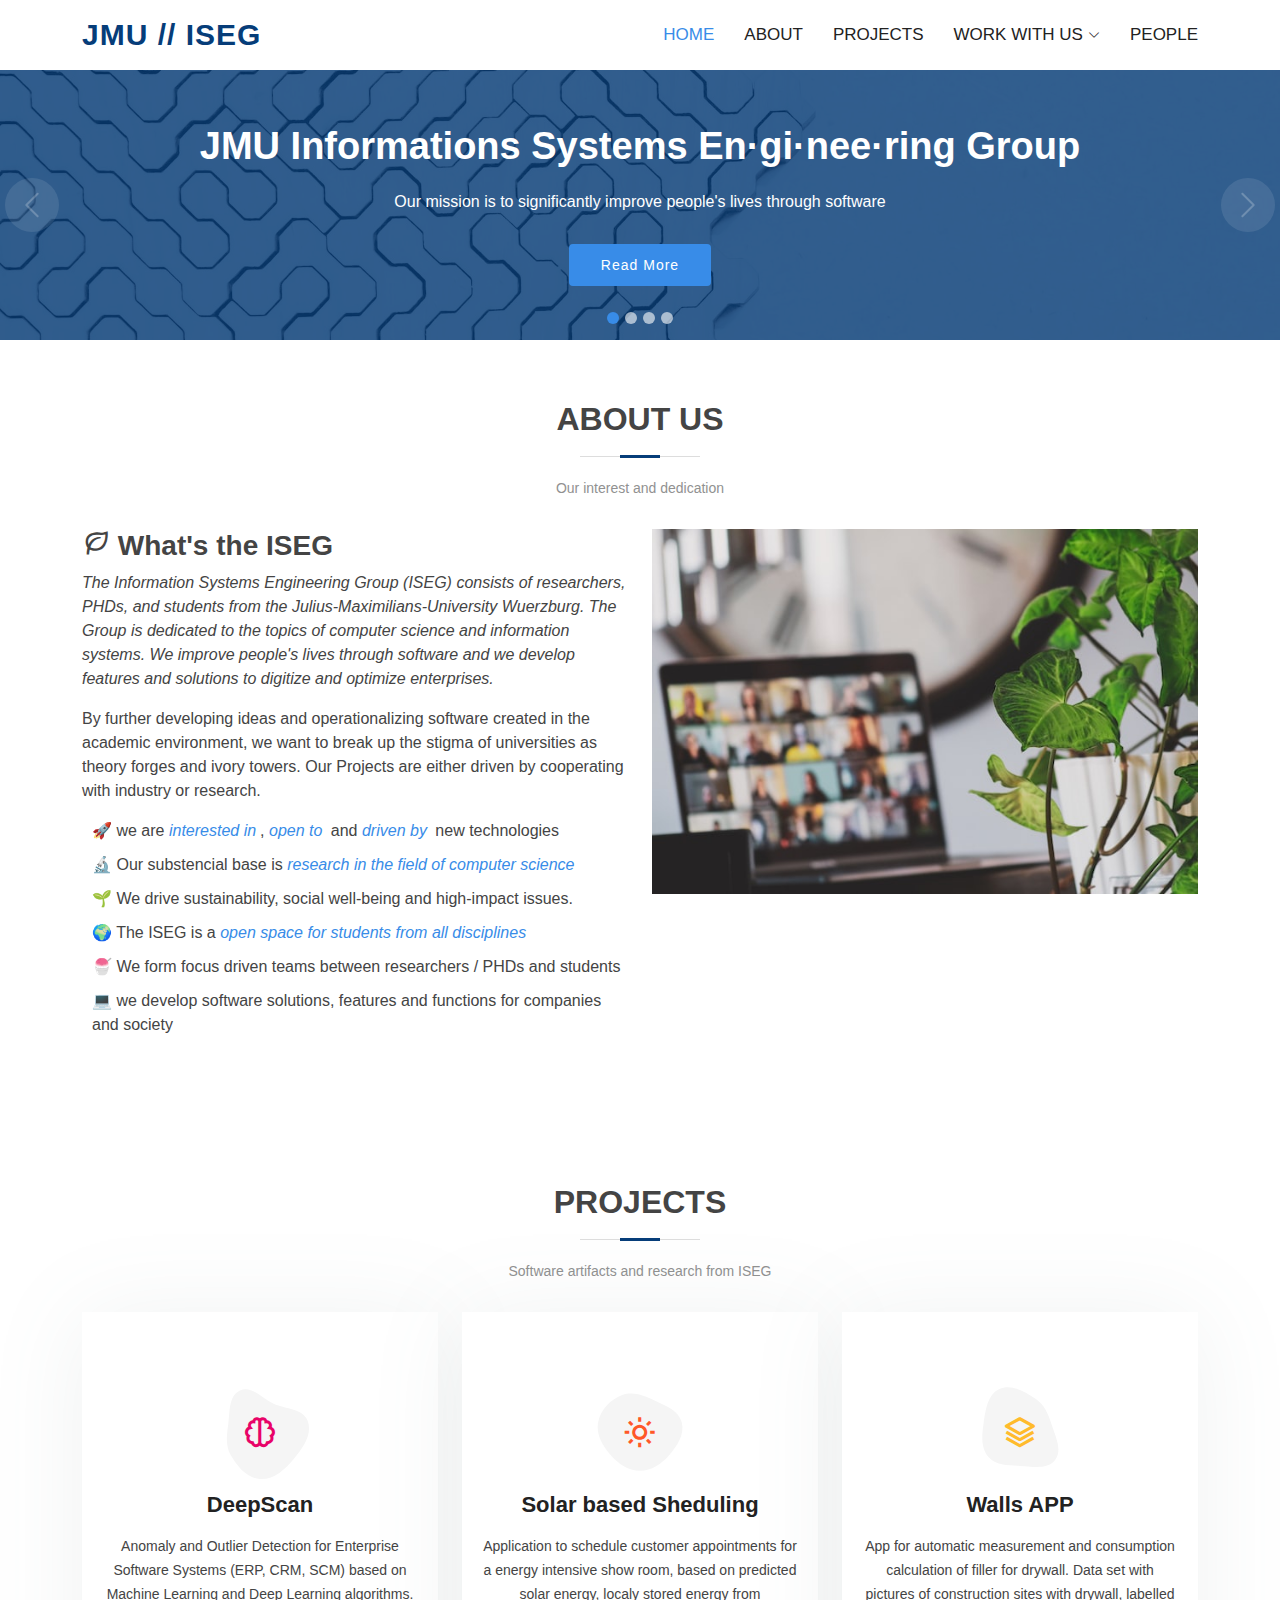
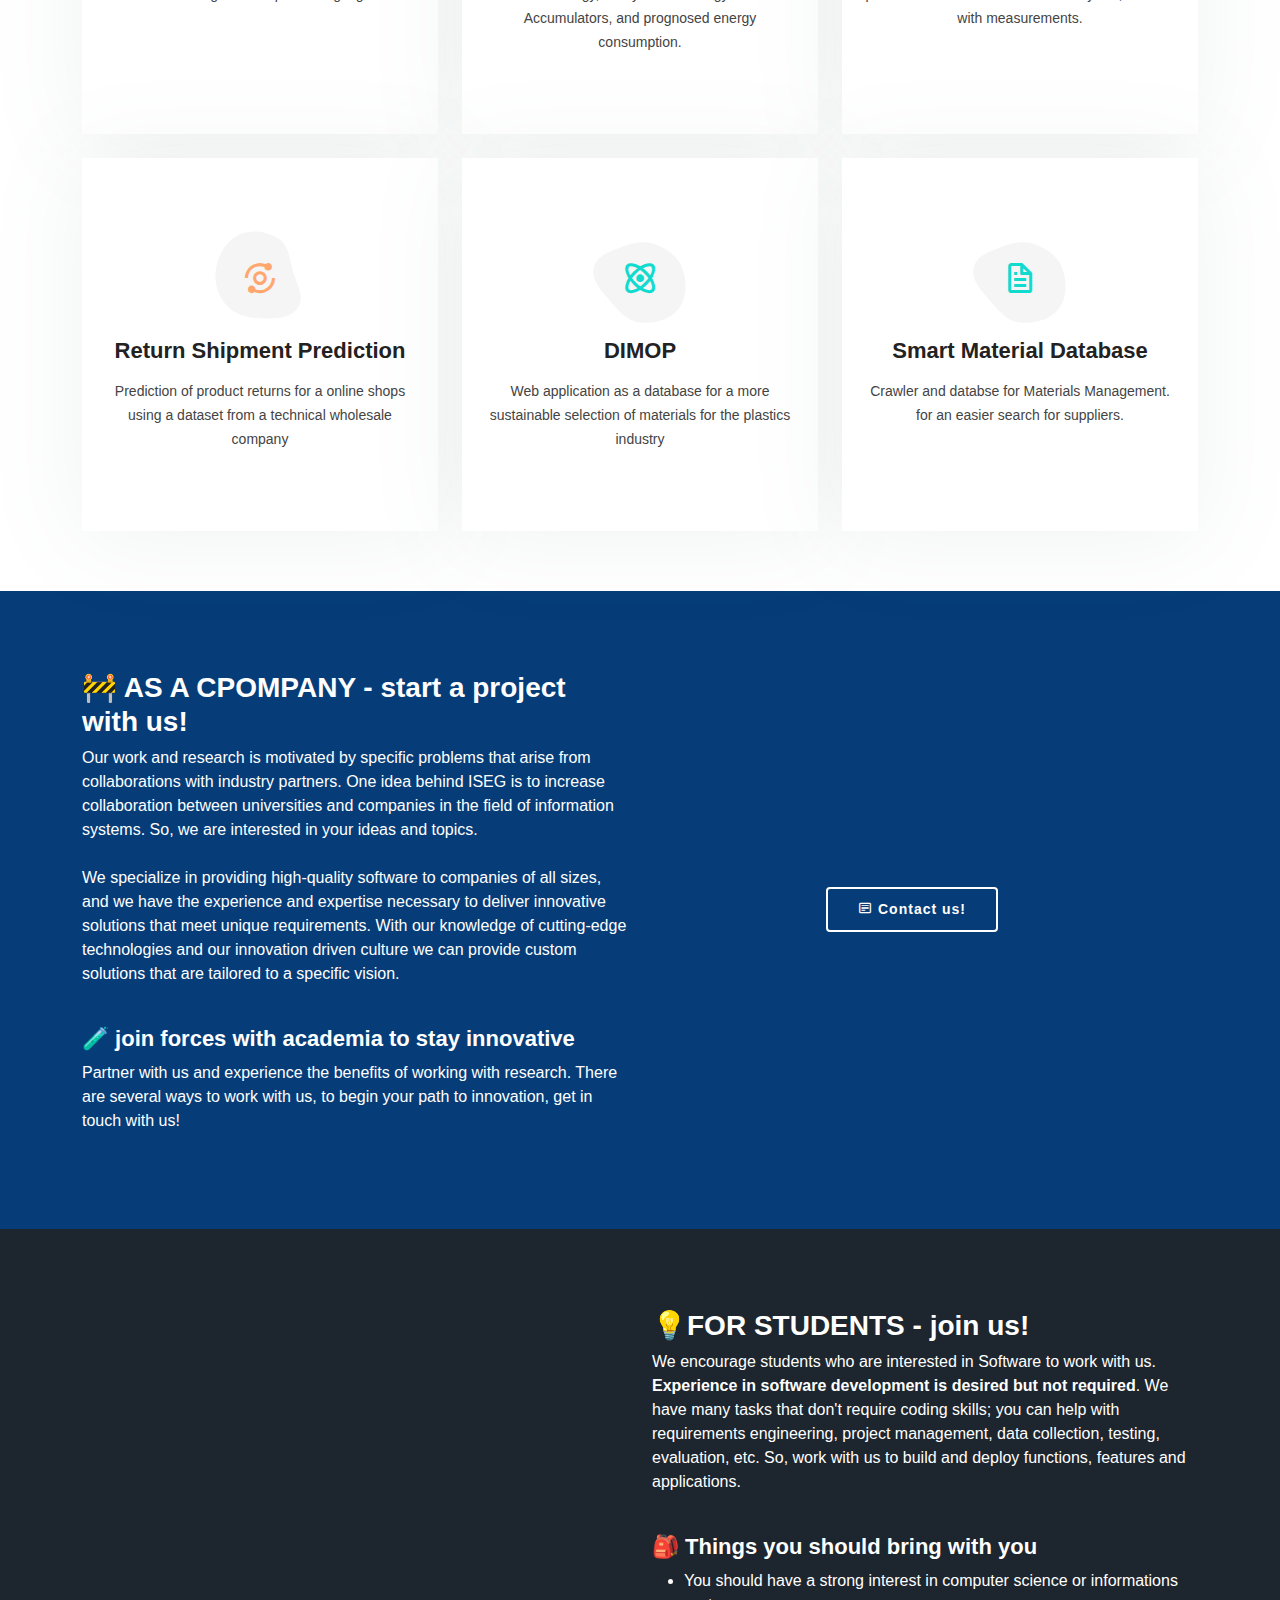
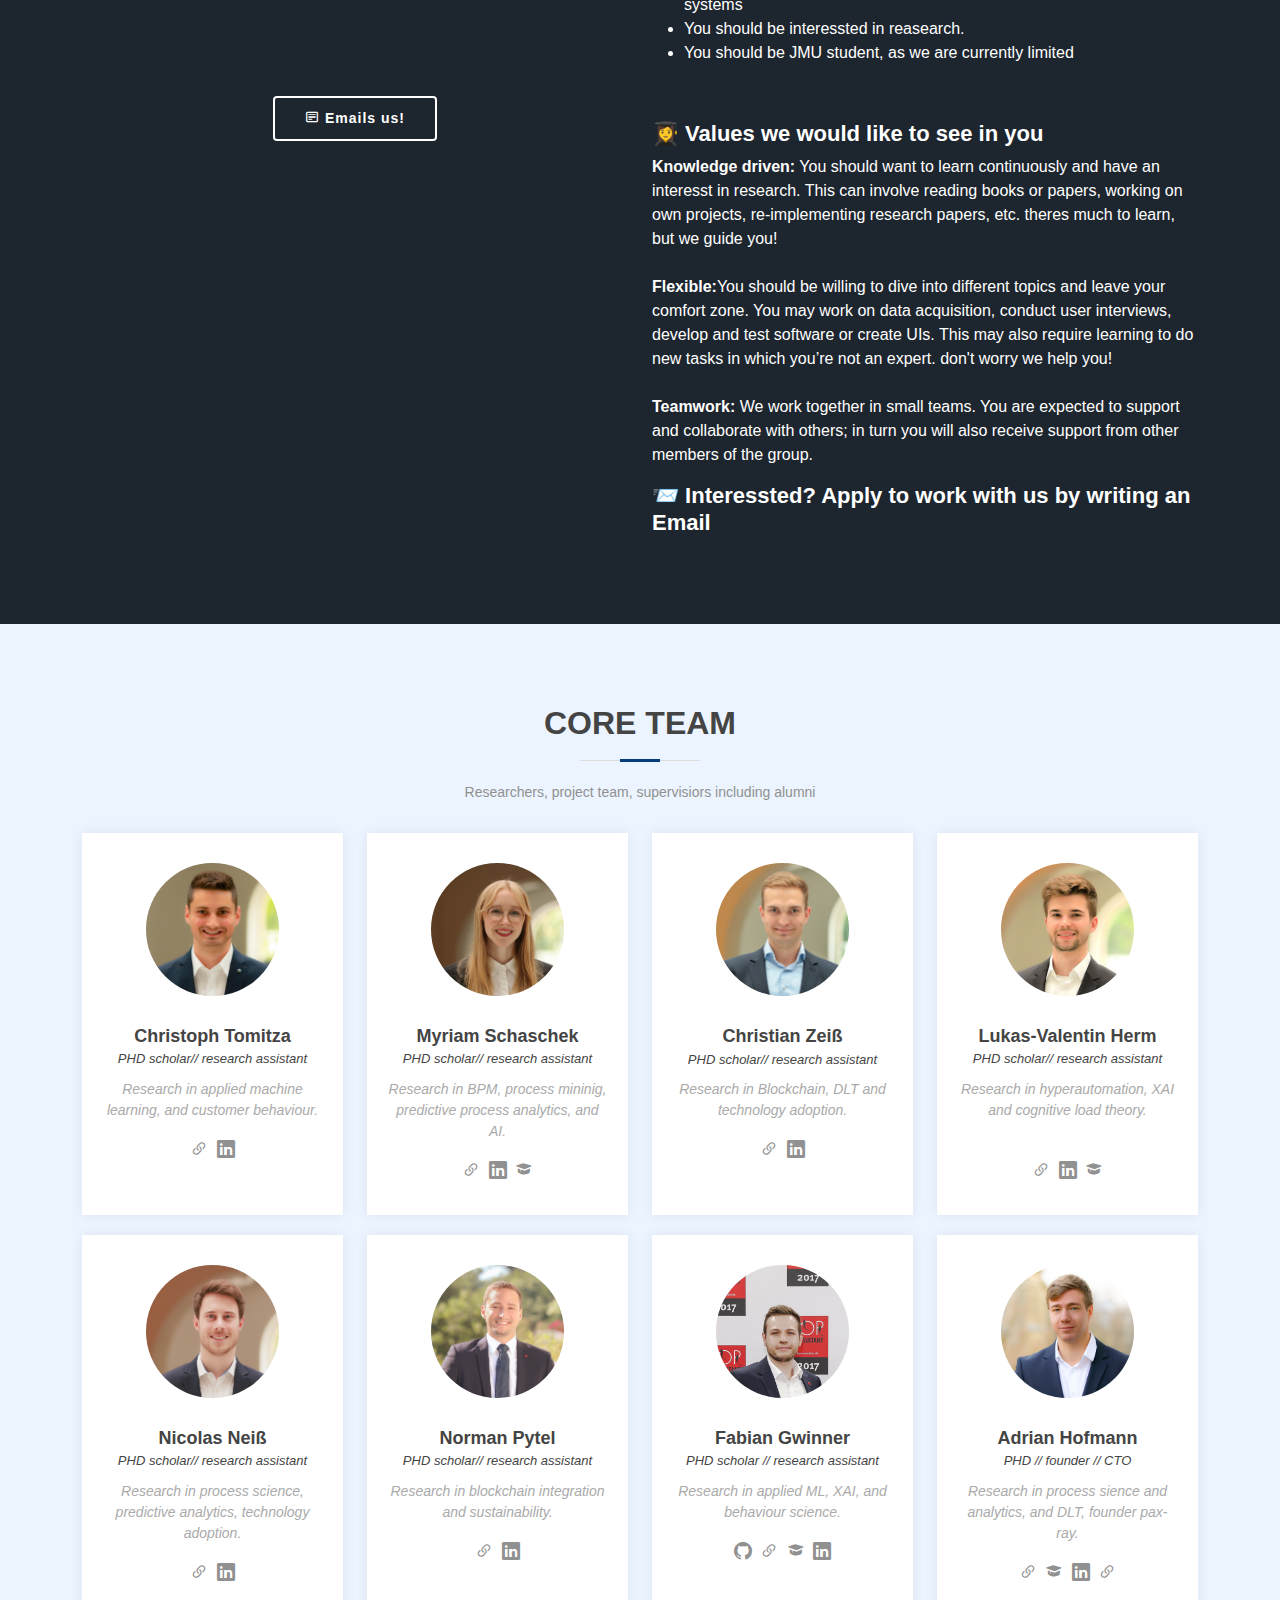
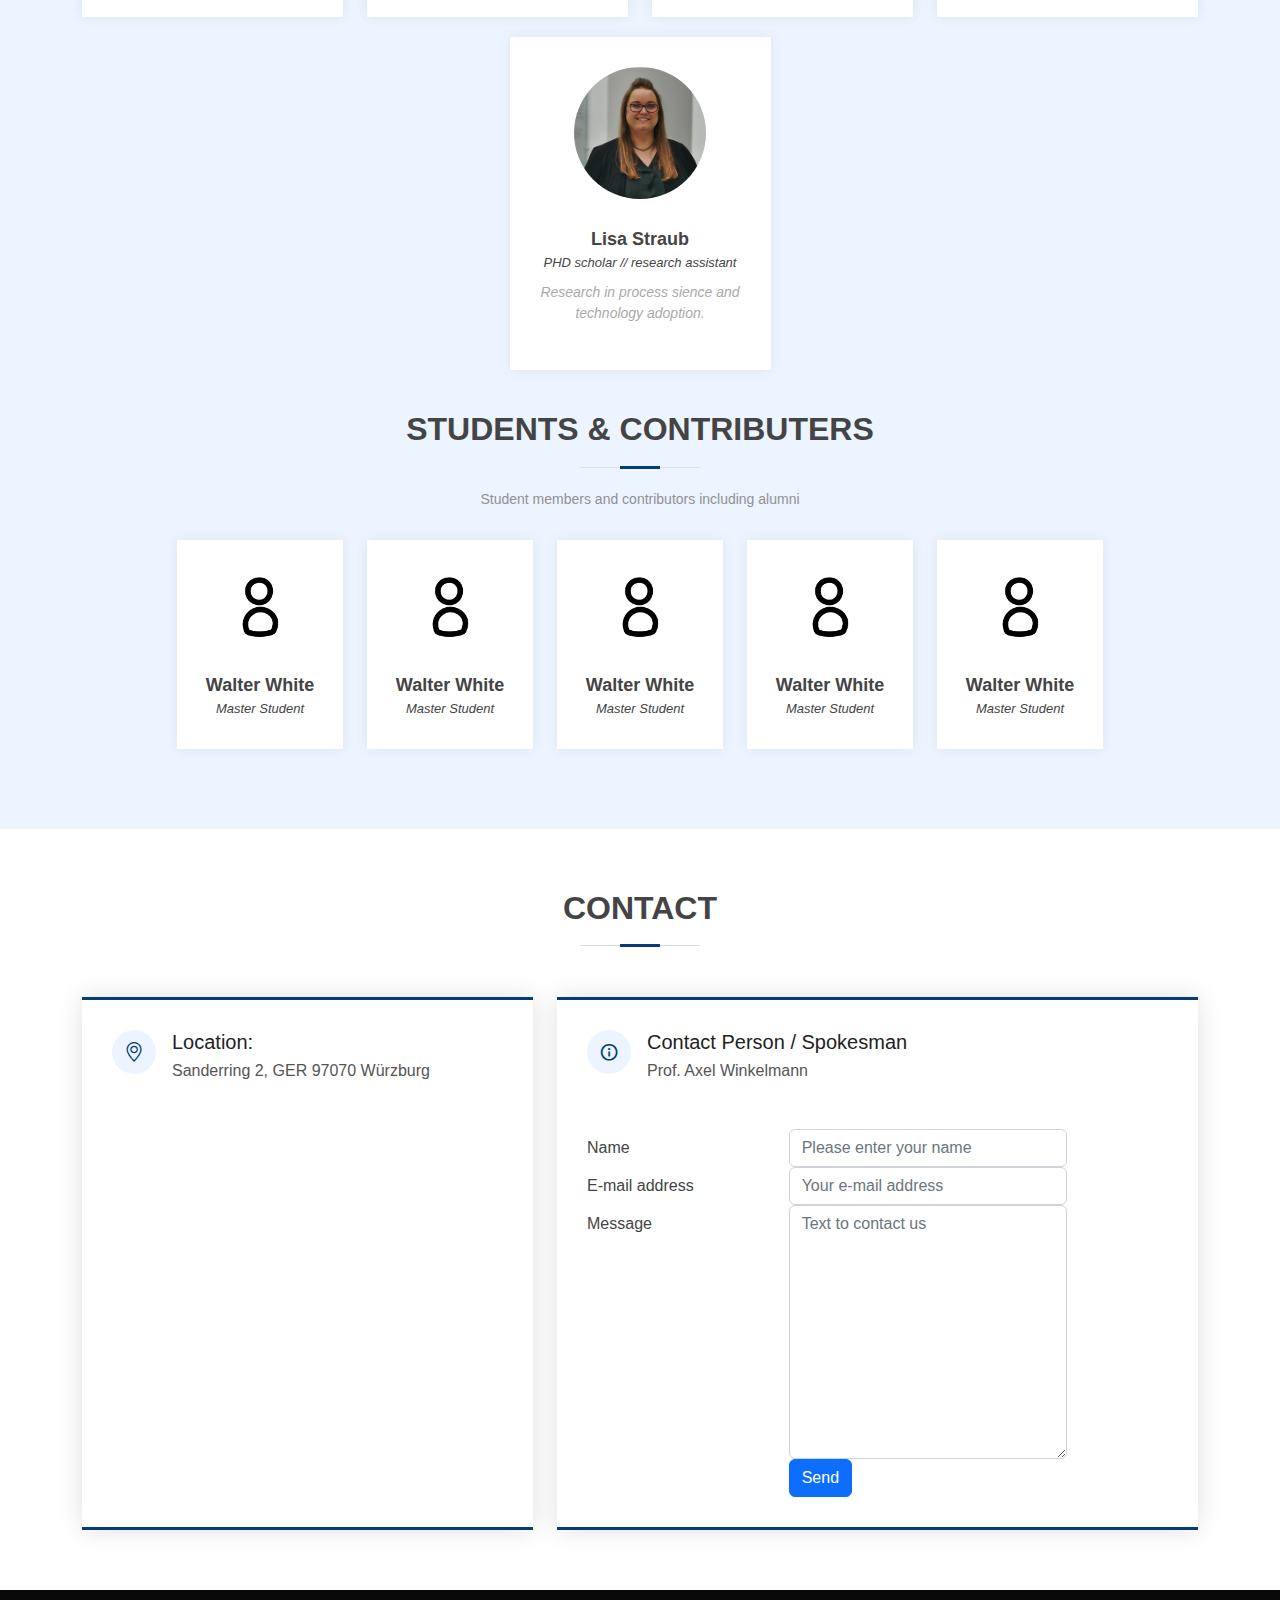
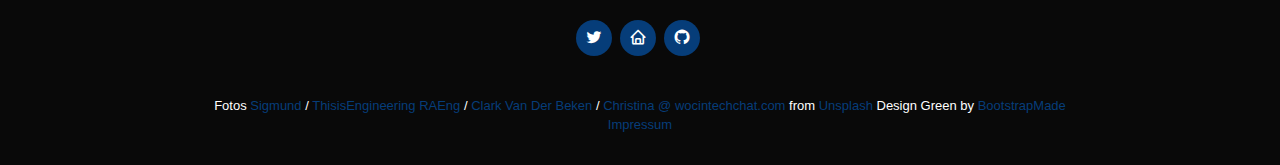
<file: index.html>
<!DOCTYPE html>
<html lang="en">

<head>
  <meta charset="utf-8">
  <meta content="width=device-width, initial-scale=1.0" name="viewport">

  <title>JMU // ISEG</title>
  <meta content="" name="description">
  <meta content="" name="keywords">

  <!-- Favicons -->
  <link href="assets/img/favicon.png" rel="icon">
  <link href="assets/img/apple-touch-icon.png" rel="apple-touch-icon">

  <!-- Vendor CSS Files -->
  <link href="assets/vendor/animate.css/animate.min.css" rel="stylesheet">
  <link href="assets/vendor/bootstrap/css/bootstrap.min.css" rel="stylesheet">
  <link href="assets/vendor/bootstrap-icons/bootstrap-icons.css" rel="stylesheet">
  <link href="assets/vendor/boxicons/css/boxicons.min.css" rel="stylesheet">
  <link href="assets/vendor/glightbox/css/glightbox.min.css" rel="stylesheet">
  <link href="assets/vendor/swiper/swiper-bundle.min.css" rel="stylesheet">

  <!-- Template Main CSS File -->
  <link href="assets/css/style.css" rel="stylesheet">

  <!-- =======================================================
  * Template Name: Green - v4.10.0
  * Template URL: https://bootstrapmade.com/green-free-one-page-bootstrap-template/
  * Author: BootstrapMade.com
  * License: https://bootstrapmade.com/license/
  ======================================================== -->
</head>

<body>


  <!-- ======= Header ======= -->
  <header id="header" class="d-flex align-items-center">
    <div class="container d-flex align-items-center">

      <h1 class="logo me-auto"><a href="index.html">JMU // ISEG</a></h1>
      <!-- Uncomment below if you prefer to use an image logo -->
      <!-- <a href="index.html" class="logo me-auto"><img src="assets/img/logo.png" alt="" class="img-fluid"></a>-->

	  <nav id="navbar" class="navbar">
        <ul>
          <li><a class="nav-link scrollto active" href="#hero">HOME</a></li>
          <li><a class="nav-link scrollto" href="#about">ABOUT</a></li>
          <li><a class="nav-link scrollto" href="#researchprojects">PROJECTS</a></li>
		  <li class="dropdown">
			<a class="nav-link scrollto" href="#cta">
				<span>WORK WITH US</span>
				<i class="bi bi-chevron-down"></i>
			</a>
            <ul>
              <li><a class="nav-link scrollto" href="#cta">AS A COMPANY - start a project</a></li>
			  <li><a class="nav-link scrollto" href="#cta2">AS A STUDENT - join us</a></li>
			</ul>  
		  <li><a class="nav-link scrollto" href="#team">PEOPLE</a></li>
		  
        </ul>
        <i class="bi bi-list mobile-nav-toggle"></i>
      </nav><!-- .navbar -->

    </div>
  </header><!-- End Header -->

  <!-- ======= Hero Section ======= -->
  <section id="hero">
    <div id="heroCarousel" data-bs-interval="8000" class="carousel slide carousel-fade" data-bs-ride="carousel">

      <ol class="carousel-indicators" id="hero-carousel-indicators"></ol>

      <div class="carousel-inner" role="listbox">

        <!-- Slide 1 -->
        <div class="carousel-item active" style="background-image: url(assets/img/slide/slide-n8.jpg)">
          <div class="carousel-container">
            <div class="container">
              <h2 class="animate__animated animate__fadeInDown">JMU <span> Informations Systems En·gi·nee·ring Group</span></h2>
              <p class="animate__animated animate__fadeInUp">Our mission is to significantly improve people's lives through software</p>
              <a href="#about" class="btn-get-started animate__animated animate__fadeInUp scrollto">Read More</a>
            </div>
          </div>
        </div>

        <!-- Slide 2  --> 
        <div class="carousel-item" style="background-image: url(assets/img/slide/slide-n2_1.jpg)">
          <div class="carousel-container">
            <div class="container">
              <h2 class="animate__animated animate__fadeInDown">JMU <span> Informations Systems En·gi·nee·ring Group</span></h2>
              <p class="animate__animated animate__fadeInUp">We work together with companies on the software systems of tomorrow</p>
              <a href="#cta" class="btn-get-started animate__animated animate__fadeInUp scrollto">Read More</a>
            </div>
          </div>
        </div>
		
		<!-- Slide 3 -->
        <div class="carousel-item" style="background-image: url(assets/img/slide/slide-n9.jpg)">
          <div class="carousel-container">
            <div class="container">
              <h2 class="animate__animated animate__fadeInDown"><span> Sustainability, social well-being and high ipact issues </span></h2>
              <p class="animate__animated animate__fadeInUp"> are our driving force, if you have any ideas or topics someone should work on, please contact us!</p>
              <a href="#contact" class="btn-get-started animate__animated animate__fadeInUp scrollto">Contact</a>
            </div>
          </div>
        </div>
		
        <!-- Slide 4 -->
        <div class="carousel-item" style="background-image: url(assets/img/slide/slide-n3.jpg)">
          <div class="carousel-container">
            <div class="container">
              <h2 class="animate__animated animate__fadeInDown"><span> Your Company has a hunger for innovation? </span></h2>
              <p class="animate__animated animate__fadeInUp"> team up with us!</p>
              <a href="#contact" class="btn-get-started animate__animated animate__fadeInUp scrollto">Contact</a>
            </div>
          </div>
        </div> 
		
		
	  <!-- Ende Slides -->
      </div>
      <a class="carousel-control-prev" href="#heroCarousel" role="button" data-bs-slide="prev">
        <span class="carousel-control-prev-icon bi bi-chevron-left" aria-hidden="true"></span>
      </a>

      <a class="carousel-control-next" href="#heroCarousel" role="button" data-bs-slide="next">
        <span class="carousel-control-next-icon bi bi-chevron-right" aria-hidden="true"></span>
      </a>

    </div>
  </section><!-- End Hero -->

  <main id="main">

    <!-- ======= About Us Section ======= -->
    <section id="about" class="about">
      <div class="container">

        <div class="section-title">
          <h2>About Us</h2>
          <p>Our interest and dedication </p>
        </div>

        <div class="row">
          <div class="col-lg-6 order-1 order-lg-2">
            <img src="assets/img/own/sigmund-eTgMFFzroGc-unsplash.jpg" class="img-fluid" alt="">
          </div>
          <div class="col-lg-6 pt-4 pt-lg-0 order-2 order-lg-1 content">
			<h3><i class="bx bx-leaf"></i> What's the ISEG</h3>
			<p class="fst-italic">The Information Systems Engineering Group (ISEG) consists of researchers, PHDs, and students from the Julius-Maximilians-University Wuerzburg. The Group is dedicated to the topics of computer science and information systems. We improve people's lives through software and we develop features and solutions to digitize and optimize enterprises.</p>
			
		
            <p>
			By further developing ideas and operationalizing software created in the academic environment, we want to break up the stigma of universities as theory forges and ivory towers. Our Projects are either driven by cooperating with industry or research. 
			</p>
			
			<ul>
			  <li> 🚀 we are <i>interested in</i>, <i>open to</i> and <i>driven by</i> new technologies </li>
			  <li> 🔬 Our substencial base is <i>research in the field of computer science</i></li>
              <li> 🌱 We drive sustainability, social well-being and high-impact issues.</li>
			  <li> 🌍 The ISEG is a <i>open space for students from all disciplines</i> </li>
			  <li> 🍧 We form focus driven teams between researchers / PHDs and students </li>
			  <li> 💻 we develop software solutions, features and functions for companies and society </li>
            </ul>
          </div>
        </div>

      </div>
    </section><!-- End About Us Section -->

    

    <!-- ======= Services Section ======= -->
    <section id="researchprojects" class="researchprojects">
      <div class="container">

        <div class="section-title">
          <h2>Projects</h2>
          <p>Software artifacts and research from ISEG</p>
        </div>

        <div class="row">
			
		   
          <div class="col-lg-4 d-flex align-items-stretch mt-mb-4" data-aos="zoom-in" data-aos-delay="200">
            <div class="icon-box iconbox-pink ">
              <div class="icon">
                <svg width="100" height="100" viewBox="0 0 600 600" xmlns="http://www.w3.org/2000/svg">
                  <path stroke="none" stroke-width="0" fill="#f5f5f5" d="M300,582.0697525312426C382.5290701553225,586.8405444964366,449.9789794690241,525.3245884688669,502.5850820975895,461.55621195738473C556.606425686781,396.0723002908107,615.8543463187945,314.28637112970534,586.6730223649479,234.56875336149918C558.9533121215079,158.8439757836574,454.9685369536778,164.00468322053177,381.49747125262974,130.76875717737553C312.15926192815925,99.40240125094834,248.97055460311594,18.661163978235184,179.8680185752513,50.54337015887873C110.5421016452524,82.52863877960104,119.82277516462835,180.83849132639028,109.12597500060166,256.43424936330496C100.08760227029461,320.3096726198365,92.17705696193138,384.0621239912766,124.79988738764834,439.7174275375508C164.83382741302287,508.01625554203684,220.96474134820875,577.5009287672846,300,582.0697525312426"></path>
                </svg>
                <i class='bx bx-brain'></i>
              </div>
              <h4><a href="portfolio-details-deepscan.html">DeepScan</a></h4>
              <p>Anomaly and Outlier Detection for Enterprise Software Systems (ERP, CRM, SCM) based on Machine Learning and Deep Learning algorithms.</p>
            </div>
          </div>

          <div class="col-lg-4 d-flex align-items-stretch mt-mb-4" data-aos="zoom-in" data-aos-delay="200">
            <div class="icon-box iconbox-red">
              <div class="icon">
                <svg width="100" height="100" viewBox="0 0 600 600" xmlns="http://www.w3.org/2000/svg">
                  <path stroke="none" stroke-width="0" fill="#f5f5f5" d="M300,532.3542879108572C369.38199826031484,532.3153073249985,429.10787420159085,491.63046689027357,474.5244479745417,439.17860296908856C522.8885846962883,383.3225815378663,569.1668002868075,314.3205725914397,550.7432151929288,242.7694973846089C532.6665558377875,172.5657663291529,456.2379748765914,142.6223662098291,390.3689995646985,112.34683881706744C326.66090330228417,83.06452184765237,258.84405631176094,53.51806209861945,193.32584062364296,78.48882559362697C121.61183558270385,105.82097193414197,62.805066853699245,167.19869350419734,48.57481801355237,242.6138429142374C34.843463184063346,315.3850353017275,76.69343916112496,383.4422959591041,125.22947124332185,439.3748458443577C170.7312796277747,491.8107796887764,230.57421082200815,532.3932930995766,300,532.3542879108572"></path>
                </svg>
                <i class="bx bx-sun"></i>
              </div>
              <h4><a href="portfolio-details-pjs-ebd.html">Solar based Sheduling</a></h4>
              <p>Application to schedule customer appointments for a energy intensive show room, based on predicted solar energy, localy stored energy from Accumulators, and prognosed energy consumption.</p>
            </div>
          </div>
		  
		  <div class="col-lg-4 d-flex align-items-stretch mt-mb-4" data-aos="zoom-in" data-aos-delay="100">
            <div class="icon-box iconbox-yellow">
              <div class="icon">
                <svg width="100" height="100" viewBox="0 0 600 600" xmlns="http://www.w3.org/2000/svg">
                  <path stroke="none" stroke-width="0" fill="#f5f5f5" d="M300,503.46388370962813C374.79870501325706,506.71871716319447,464.8034551963731,527.1746412648533,510.4981551193396,467.86667711651364C555.9287308511215,408.9015244558933,512.6030010748507,327.5744911775523,490.211057578863,256.5855673507754C471.097692560561,195.9906835881958,447.69079081568157,138.11976852964426,395.19560036434837,102.3242989838813C329.3053358748298,57.3949838291264,248.02791733380457,8.279543830951368,175.87071277845988,42.242879143198664C103.41431057327972,76.34704239035025,93.79494320519305,170.9812938413882,81.28167332365135,250.07896920659033C70.17666984294237,320.27484674793965,64.84698225790005,396.69656628748305,111.28512138212992,450.4950937839243C156.20124167950087,502.5303643271138,231.32542653798444,500.4755392045468,300,503.46388370962813"></path>
                </svg>
                <i class="bx bx-layer"></i>
              </div>
			  <h4><a href="portfolio-details-pjs-wls.html">Walls APP</a></h4>
              <p>App for automatic measurement and consumption calculation of filler for drywall. Data set with pictures of construction sites with drywall, labelled with measurements.</p>
            </div>
          </div>
		  
		  <div class="col-lg-4 d-flex align-items-stretch mt-4" data-aos="zoom-in" data-aos-delay="300">
            <div class="icon-box iconbox-orange">
              <div class="icon">
                <svg width="100" height="100" viewBox="0 0 600 600" xmlns="http://www.w3.org/2000/svg">
                  <path stroke="none" stroke-width="0" fill="#f5f5f5" d="M300,541.5067337569781C382.14930387511276,545.0595476570109,479.8736841581634,548.3450877840088,526.4010558755058,480.5488172755941C571.5218469581645,414.80211281144784,517.5187510058486,332.0715597781072,496.52539010469104,255.14436215662573C477.37192572678356,184.95920475031193,473.57363656557914,105.61284051026155,413.0603344069578,65.22779650032875C343.27470386102294,18.654635553484475,251.2091493199835,5.337323636656869,175.0934190732945,40.62881213300186C97.87086631185822,76.43348514350839,51.98124368387456,156.15599469081315,36.44837278890362,239.84606092416172C21.716077023791087,319.22268207091537,43.775223500013084,401.1760424656574,96.891909868211,461.97329694683043C147.22146801428983,519.5804099606455,223.5754009179313,538.201503339737,300,541.5067337569781"></path>
                </svg>
				<i class='bx bx-analyse'></i>
              </div>
              <h4><a href="portfolio-details-rsp.html">Return Shipment Prediction</a></h4>
              <p>Prediction of product returns for a online shops using a dataset from a  technical wholesale company </p>
            </div>
          </div>

          <div class="col-lg-4 d-flex align-items-stretch mt-4" data-aos="zoom-in" data-aos-delay="300">
            <div class="icon-box iconbox-teal">
              <div class="icon">
                <svg width="100" height="100" viewBox="0 0 600 600" xmlns="http://www.w3.org/2000/svg">
                  <path stroke="none" stroke-width="0" fill="#f5f5f5" d="M300,566.797414625762C385.7384707136149,576.1784315230908,478.7894351017131,552.8928747891023,531.9192734346935,484.94944893311C584.6109503024035,417.5663521118492,582.489472248146,322.67544863468447,553.9536738515405,242.03673114598146C529.1557734026468,171.96086150256528,465.24506316201064,127.66468636344209,395.9583748389544,100.7403814666027C334.2173773831606,76.7482773500951,269.4350130405921,84.62216499799875,207.1952322260088,107.2889140133804C132.92018162631612,134.33871894543012,41.79353780512637,160.00259165414826,22.644507872594943,236.69541883565114C3.319112789854554,314.0945973066697,72.72355303640163,379.243833228382,124.04198916343866,440.3218312028393C172.9286146004772,498.5055451809895,224.45579914871206,558.5317968840102,300,566.797414625762"></path>
                </svg>
                <i class='bx bx-atom'></i>
              </div>
              <h4><a href="portfolio-details-dimop.html">DIMOP</a></h4>
              <p>Web application as a database for a more sustainable selection of materials for the plastics industry </p>
            </div>
          </div>
		  <div class="col-lg-4 d-flex align-items-stretch mt-4" data-aos="zoom-in" data-aos-delay="300">
            <div class="icon-box iconbox-teal">
              <div class="icon">
                <svg width="100" height="100" viewBox="0 0 600 600" xmlns="http://www.w3.org/2000/svg">
                  <path stroke="none" stroke-width="0" fill="#f5f5f5" d="M300,566.797414625762C385.7384707136149,576.1784315230908,478.7894351017131,552.8928747891023,531.9192734346935,484.94944893311C584.6109503024035,417.5663521118492,582.489472248146,322.67544863468447,553.9536738515405,242.03673114598146C529.1557734026468,171.96086150256528,465.24506316201064,127.66468636344209,395.9583748389544,100.7403814666027C334.2173773831606,76.7482773500951,269.4350130405921,84.62216499799875,207.1952322260088,107.2889140133804C132.92018162631612,134.33871894543012,41.79353780512637,160.00259165414826,22.644507872594943,236.69541883565114C3.319112789854554,314.0945973066697,72.72355303640163,379.243833228382,124.04198916343866,440.3218312028393C172.9286146004772,498.5055451809895,224.45579914871206,558.5317968840102,300,566.797414625762"></path>
                </svg>
                <i class='bx bx-file'></i>
              </div>
              <h4><a href="portfolio-details-pjs-smd.html">Smart Material Database</a></h4>
              <p>Crawler and databse for Materials Management. for an easier search for suppliers.</p>
            </div>
          </div>

        </div>

      </div>
    </section><!-- End researchprojects Section -->
	
	<!-- Start Student Projects Section 
	<section id="studprojects" class="studprojects">
      <div class="container">

        <div class="section-title">
          <h2>Student Projects</h2>
          <p> As part of our training, student groups create individual software solutions for given problems. These projects are inspired either by companies or by research projects. </br> The projects last four to six months and the team size is three to five students. Here we document their work. </p>
        </div>

        <div class="row">
          <div class="col-lg-4 col-md-6 d-flex align-items-stretch mt-4" data-aos="zoom-in" data-aos-delay="100">
            <div class="icon-box iconbox-blue">
              <div class="icon">
                <svg width="100" height="100" viewBox="0 0 600 600" xmlns="http://www.w3.org/2000/svg">
                  <path stroke="none" stroke-width="0" fill="#f5f5f5" d="M300,521.0016835830174C376.1290562159157,517.8887921683347,466.0731472004068,529.7835943286574,510.70327084640275,468.03025145048787C554.3714126377745,407.6079735673963,508.03601936045806,328.9844924480964,491.2728898941984,256.3432110539036C474.5976632858925,184.082847569629,479.9380746630129,96.60480741107993,416.23090153303,58.64404602377083C348.86323505073057,18.502131276798302,261.93793281208167,40.57373210992963,193.5410806939664,78.93577620505333C130.42746243093433,114.334589627462,98.30271207620316,179.96522072025542,76.75703585869454,249.04625023123273C51.97151888228291,328.5150500222984,13.704378332031375,421.85034740162234,66.52175969318436,486.19268352777647C119.04800174914682,550.1803526380478,217.28368757567262,524.383925680826,300,521.0016835830174"></path>
                </svg>
                <i class="bx bx-leaf"></i>
              </div>
              <h4><a href="">Lorem Ipsum</a></h4>
              <p>Voluptatum deleniti atque corrupti quos dolores et quas molestias excepturi</p>
            </div>
          </div>

          <div class="col-lg-4 col-md-6 d-flex align-items-stretch mt-4" data-aos="zoom-in" data-aos-delay="100">
            <div class="icon-box iconbox-blue">
              <div class="icon">
                <svg width="100" height="100" viewBox="0 0 600 600" xmlns="http://www.w3.org/2000/svg">
                  <path stroke="none" stroke-width="0" fill="#f5f5f5" d="M300,521.0016835830174C376.1290562159157,517.8887921683347,466.0731472004068,529.7835943286574,510.70327084640275,468.03025145048787C554.3714126377745,407.6079735673963,508.03601936045806,328.9844924480964,491.2728898941984,256.3432110539036C474.5976632858925,184.082847569629,479.9380746630129,96.60480741107993,416.23090153303,58.64404602377083C348.86323505073057,18.502131276798302,261.93793281208167,40.57373210992963,193.5410806939664,78.93577620505333C130.42746243093433,114.334589627462,98.30271207620316,179.96522072025542,76.75703585869454,249.04625023123273C51.97151888228291,328.5150500222984,13.704378332031375,421.85034740162234,66.52175969318436,486.19268352777647C119.04800174914682,550.1803526380478,217.28368757567262,524.383925680826,300,521.0016835830174"></path>
                </svg>
                <i class="bx bx-leaf"></i>
              </div>
              <h4><a href="">Lorem Ipsum</a></h4>
              <p>Voluptatum deleniti atque corrupti quos dolores et quas molestias excepturi</p>
            </div>
          </div>

          <div class="col-lg-4 col-md-6 d-flex align-items-stretch mt-4" data-aos="zoom-in" data-aos-delay="100">
            <div class="icon-box iconbox-blue">
              <div class="icon">
                <svg width="100" height="100" viewBox="0 0 600 600" xmlns="http://www.w3.org/2000/svg">
                  <path stroke="none" stroke-width="0" fill="#f5f5f5" d="M300,521.0016835830174C376.1290562159157,517.8887921683347,466.0731472004068,529.7835943286574,510.70327084640275,468.03025145048787C554.3714126377745,407.6079735673963,508.03601936045806,328.9844924480964,491.2728898941984,256.3432110539036C474.5976632858925,184.082847569629,479.9380746630129,96.60480741107993,416.23090153303,58.64404602377083C348.86323505073057,18.502131276798302,261.93793281208167,40.57373210992963,193.5410806939664,78.93577620505333C130.42746243093433,114.334589627462,98.30271207620316,179.96522072025542,76.75703585869454,249.04625023123273C51.97151888228291,328.5150500222984,13.704378332031375,421.85034740162234,66.52175969318436,486.19268352777647C119.04800174914682,550.1803526380478,217.28368757567262,524.383925680826,300,521.0016835830174"></path>
                </svg>
                <i class="bx bx-leaf"></i>
              </div>
              <h4><a href="">Lorem Ipsum</a></h4>
              <p>Voluptatum deleniti atque corrupti quos dolores et quas molestias excepturi</p>
            </div>
          </div>
        </div>

      </div>
    </section>--><!-- End Student Projects Section -->
	
	
    <!-- ======= Cta Section ======= -->
    <section id="cta" class="cta">
      <div class="container">

        <div class="row">
          <div class="col-lg-6 text-center text-lg-start">
			
			<h3>🚧 AS A CPOMPANY - start a project with us!</h3>
			<p>
			
			Our work and research is motivated by specific problems that arise from collaborations with industry partners. One idea behind ISEG is to increase collaboration between universities and companies in the field of information systems.
			So, we are interested in your ideas and topics.</br>
			</br>
			We specialize in providing high-quality software to companies of all sizes, and we have the experience and expertise necessary to deliver innovative solutions that meet unique requirements.
			With our knowledge of cutting-edge technologies and our innovation driven culture we can provide custom solutions that are tailored to a specific vision.</br>
						
			</br>
			</p>
			<h4>🧪 join forces with academia to stay innovative</h4>
			<p>
			Partner with us and experience the benefits of working with research.
			There are several ways to work with us, to begin your path to innovation, get in touch with us!
			</p>	
			</div>
          <div class="col-lg-4 cta-btn-container text-center">
            <a class="cta-btn align-middle" href="#contact"><i class='bx bx-detail'></i>  Contact us!</a>
          </div>
        </div>

      </div>
    </section><!-- End Cta Section -->
	
	<!-- ======= Cta2 Section ======= -->
    <section id="cta2" class="cta2">
      <div class="container">

        <div class="row">
          
          <div class="col-lg-6 cta2-btn-container text-center">
			<p>
			<a class="cta2-btn align-center" href="#contact">
			<i class='bx bx-detail'></i>  Emails us!</a>
			</p>
          </div>
		  <div class="col-lg-6 text-center text-lg-start">
			<h3>💡FOR STUDENTS - join us!</h3>
			<p>We encourage students who are interested in Software to work with us. <b>Experience in software development is desired but not required</b>. We have many tasks that don't require coding skills; you can help with requirements engineering, project management, data collection, testing, evaluation, etc. So, work with us to build and deploy functions, features and applications.</br>
			</br>
			</p>
			
			
			<p>
			<h4>🎒 Things you should bring with you</h4>
			<ul> 
				<li> You should have a strong interest in computer science or informations systems</li>
				<li> You should be interessted in reasearch.</li>
				<li> You should be JMU student, as we are currently limited</li>
			</ul>
			</br>
			</p>
			<h4>👩‍🎓  Values we would like to see in you</h4>
			<p>
				<b>Knowledge driven:</b> You should want to learn continuously and have an interesst in research. This can involve reading books or papers, working on own projects, re-implementing research papers, etc. theres much to learn, but we guide you!</br>
				</br>

				<b>Flexible:</b>You should be willing to dive into different topics and leave your comfort zone. You may work on data acquisition, conduct user interviews, develop and test software or create UIs. This may also require learning to do new tasks in which you’re not an expert. don't worry we help you!</br>
				</br>
				
				<b>Teamwork:</b> We work together in small teams. You are expected to support and collaborate with others; in turn you will also receive support from other members of the group.</br>
				</p>
				<h4>📨 Interessted? Apply to work with us by writing an Email</h4>
		  </div>
        </div>

      </div>
    </section><!-- End Cta2 Section -->
	
    <!-- ======= Team Section ======= -->
    <section id="team" class="team section-bg">
      <div class="container">
	  	
		<!-- Staff Section -->
		<div class="section-title">
          <h2>Core Team</h2>
          <p>Researchers, project team, supervisiors including alumni</p>
        </div>
		<div class="row justify-content-center d-flex">
		
		<!-- AXWI
          <div class="col-3 d-flex align-items-stretch">
            <div class="member">
              <img src="assets/img/team/axw.jpeg" alt="">
              <h4>AxWi</h4>
              <span>Organisation</span>
              <p>
                Professor of Business Administration and Informations Systems
              </p>
              <div class="social">
			    <a href="https://www.wiwi.uni-wuerzburg.de/lehrstuhl/wiinf2/startseite/"><i class="bi bi-link-45deg"></i></a>
                <a href="https://www.linkedin.com/in/prof-dr-axel-winkelmann-858907145/"><i class="bi bi-linkedin"></i></a>
              </div>
            </div>
          </div>
		  -->
         
          <div class="col-lg-3 d-flex align-items-stretch">
            <div class="member">
              <img src="assets/img/team/chto.jpg" alt="">
              <h4>Christoph Tomitza</h4>
              <span>PHD scholar// research assistant</span>
              <p>
                Research in applied machine learning, and customer behaviour.
              </p>
              <div class="social">
                <a href="https://www.wiwi.uni-wuerzburg.de/en/lehrstuhl/wiinf2/team/wissenschaftliche-mitarbeiter/christoph-tomitza/"><i class="bi bi-link-45deg"></i></a>
                <a href="https://www.linkedin.com/in/christoph-tomitza-952137226/"><i class="bi bi-linkedin"></i></a>
              </div>
            </div>
          </div>
		  
		  <div class="col-lg-3 d-flex align-items-stretch">
            <div class="member">
              <img src="assets/img/team/mysc.jpg" alt="">
              <h4>Myriam Schaschek</h4>
              <span>PHD scholar// research assistant</span>
              <p>
                Research in BPM, process mininig, predictive process analytics, and AI.
              </p>
              <div class="social">
                <a href="https://www.wiwi.uni-wuerzburg.de/en/lehrstuhl/wiinf2/team/wissenschaftliche-mitarbeiter/myriam-schaschek/"><i class="bi bi-link-45deg"></i></a>
                <a href="https://www.linkedin.com/in/myriam-schaschek-987a33227/"><i class="bi bi-linkedin"></i></a>
				<a href="https://scholar.google.de/citations?user=e7q-gQkAAAAJ&hl=en&oi=ao"><i class="bx bxs-graduation"></i></a> 
              </div>
            </div>
          </div>
		  <div class="col-lg-3 d-flex align-items-stretch">
            <div class="member">
              <img src="assets/img/team/chze.jpg" alt="">
              <h4>Christian Zeiß</h4>
              <span>PHD scholar// research assistant</span>
              <p>
			  Research in Blockchain, DLT and technology adoption.
              </p>
              <div class="social">
                <a href="https://www.wiwi.uni-wuerzburg.de/en/lehrstuhl/wiinf2/team/wissenschaftliche-mitarbeiter/christian-zeiss/"><i class="bi bi-link-45deg"></i></a>
                <a href="https://www.linkedin.com/in/christian-zei%C3%9F-a84788122/"><i class="bi bi-linkedin"></i></a>
              </div>
            </div>
          </div>
		  <div class="col-lg-3 d-flex align-items-stretch">
            <div class="member">
              <img src="assets/img/team/luhe.jpg" alt="">
              <h4>Lukas-Valentin Herm</h4>
              <span>PHD scholar// research assistant</span>
              <p>
			  Research in hyperautomation, XAI and cognitive load theory.</br>
			  </br>
              </p>
              <div class="social">
                <a href="https://www.wiwi.uni-wuerzburg.de/en/lehrstuhl/wiinf2/team/wissenschaftliche-mitarbeiter/lukas-valentin-herm/"><i class="bi bi-link-45deg"></i></a>
                <a href="https://www.linkedin.com/in/lukas-valentin-herm-612a21237/"><i class="bi bi-linkedin"></i></a>
				<a href="https://scholar.google.de/citations?user=VK2fJY4AAAAJ&hl=en&oi=ao"><i class="bx bxs-graduation"></i></a>
              </div>
            </div>
          </div>
		</div>
		<div class="row justify-content-center d-flex">
		  <div class="col-lg-3 d-flex align-items-stretch">
            <div class="member">
              <img src="assets/img/team/nine.jpg" alt="">
              <h4>Nicolas Neiß</h4>
              <span>PHD scholar// research assistant</span>
              <p>
			  Research in process science, predictive analytics, technology adoption.
              </p>
              <div class="social">
                <a href="https://www.wiwi.uni-wuerzburg.de/en/lehrstuhl/wiinf2/team/wissenschaftliche-mitarbeiter/nicolas-neis/"><i class="bi bi-link-45deg"></i></a>
                <a href="https://www.linkedin.com/in/nicolas-neis-329134209/"><i class="bi bi-linkedin"></i></a>
              </div>
            </div>
          </div>
		  <div class="col-lg-3 d-flex align-items-stretch">
            <div class="member">
              <img src="assets/img/team/nopy.jpg" alt="">
              <h4>Norman Pytel</h4>
              <span>PHD scholar// research assistant</span>
              <p>
			  Research in blockchain integration and sustainability.
              </p>
              <div class="social">
                <a href="https://www.wiwi.uni-wuerzburg.de/en/lehrstuhl/wiinf2/team/wissenschaftliche-mitarbeiter/norman-pytel/"><i class="bi bi-link-45deg"></i></a>
                <a href="https://www.linkedin.com/in/norman-pytel-15b374a6/"><i class="bi bi-linkedin"></i></a>
              </div>
            </div>
          </div>
		  <div class="col-lg-3 d-flex align-items-stretch">
            <div class="member">
              <img src="assets/img/team/fagw.jpg" alt="">
              <h4>Fabian Gwinner</h4>
              <span>PHD scholar // research assistant</span>
              <p>
                Research in applied ML, XAI, and behaviour science.
              </p>
              <div class="social">
                <!-- <a href=""><i class="bi bi-twitter"></i></a> -->
                <a href="https://fabigr8.github.io/"><i class="bi bi-github"></i></a>
				<a href="https://www.wiwi.uni-wuerzburg.de/lehrstuhl/wiinf2/team/wissenschaftliche-mitarbeiter/fabian-gwinner/"><i class="bi bi-link-45deg"></i></a>
				<a href="https://scholar.google.de/citations?user=G2Bp9JwAAAAJ&hl=de"><i class="bx bxs-graduation"></i></a>
                <a href="https://www.linkedin.com/in/fabian-gwinner-822595180/"><i class="bi bi-linkedin"></i></a>
              </div>
            </div>
          </div>
		  <div class="col-lg-3 d-flex align-items-stretch">
            <div class="member">
              <img src="assets/img/team/adho.jpg" alt="">
              <h4>Adrian Hofmann</h4>
              <span>PHD // founder // CTO</span>
              <p>
                Research in process sience and analytics, and DLT, founder pax-ray.
				</br>
              </p>
              <div class="social">
                <!-- <a href=""><i class="bi bi-twitter"></i></a> -->
                <!--<a href="https://fabigr8.github.io/"><i class="bi bi-github"></i></a> -->
				<a href="https://www.wiwi.uni-wuerzburg.de/lehrstuhl/wiinf2/team/ehemalige-mitarbeiter/dr-adrian-hofmann/"><i class="bi bi-link-45deg"></i></a>
				<a href="https://scholar.google.de/citations?user=-mhZl2sAAAAJ&hl=en&oi=ao"><i class="bx bxs-graduation"></i></a>
                <a href="https://www.linkedin.com/in/adrian-hofmann-401998ba/"><i class="bi bi-linkedin"></i></a> 
				<a href="https://paxray.com/"><i class="bi bi-link-45deg"></i></a>
              </div>

            </div>
          </div>
		  <div class="col-lg-3 d-flex align-items-stretch">
            <div class="member">
              <img src="assets/img/team/list.jpg" alt="">
              <h4>Lisa Straub</h4>
              <span>PHD scholar // research assistant</span>
              <p>
                Research in process sience and technology adoption.
				</br>
              </p>
              <div class="social">
                <!-- <a href=""><i class="bi bi-twitter"></i></a> -->
                <!--<a href="https://fabigr8.github.io/"><i class="bi bi-github"></i></a>
				<a href="https://www.wiwi.uni-wuerzburg.de/lehrstuhl/wiinf2/team/ehemalige-mitarbeiter/dr-adrian-hofmann/"><i class="bi bi-link-45deg"></i></a>
				<a href="https://scholar.google.de/citations?user=-mhZl2sAAAAJ&hl=en&oi=ao"><i class="bx bxs-graduation"></i></a>
                <a href="https://www.linkedin.com/in/adrian-hofmann-401998ba/"><i class="bi bi-linkedin"></i></a> 
				<a href="https://paxray.com/"><i class="bi bi-link-45deg"></i></a> -->
              </div>

            </div>
          </div>
      </div>
	  
	  
	  
	  <!--  Student Section -->
	  <div class="section-title">
		  <h2>Students & contributers</h2>
		  <p>Student members and contributors including alumni</p>
      </div>
		<div class="row justify-content-center d-flex">
		
          <div class="col-lg-2 d-flex align-items-stretch">
            <div class="member">
              <img src="assets/img/team/unoun-user.png" alt="">
              <h4>Walter White</h4>
              <span>Master Student</span>
            </div>
          </div>
		  
          <div class="col-lg-2 d-flex align-items-stretch">
            <div class="member">
              <img src="assets/img/team/unoun-user.png" alt="">
              <h4>Walter White</h4>
              <span>Master Student</span>
            </div>
          </div>
		  
          <div class="col-lg-2 d-flex align-items-stretch">
            <div class="member">
              <img src="assets/img/team/unoun-user.png" alt="">
              <h4>Walter White</h4>
              <span>Master Student</span>
            </div>
          </div>
		  
		  <div class="col-lg-2 d-flex align-items-stretch">
            <div class="member">
              <img src="assets/img/team/unoun-user.png" alt="">
              <h4>Walter White</h4>
              <span>Master Student</span>
            </div>
          </div>
		  
		  <div class="col-lg-2 d-flex align-items-stretch">
            <div class="member">
              <img src="assets/img/team/unoun-user.png" alt="">
              <h4>Walter White</h4>
              <span>Master Student</span>
            </div>
          </div>
		 
		</div>
		
      </div>
    </section><!-- End Team Section -->
	
    <!-- ======= Contact Section ======= -->
    <section id="contact" class="contact">
      <div class="container">

        <div class="section-title">
          <h2>Contact</h2>
          
        </div>

        <div class="row">

          <div class="col-lg-5 d-flex align-items-stretch">
            <div class="info">
              <div class="address">
                <i class="bi bi-geo-alt"></i>
                <h4>Location:</h4>
                <p>Sanderring 2, 
				GER 97070 Würzburg</p>
              </div>
				<iframe src="https://www.google.com/maps/embed?pb=!1m18!1m12!1m3!1d765.8202409740292!2d9.935453967975421!3d49.78791017836895!2m3!1f0!2f0!3f0!3m2!1i1024!2i768!4f13.1!3m3!1m2!1s0x47a291ba4544b4f1%3A0xf738c15f0fa7a1ca!2sNeue%20Universit%C3%A4t%2C%20Hauptgeb%C3%A4ude%20der%20Julius-Maximilians-Universit%C3%A4t%20W%C3%BCrzburg!5e0!3m2!1sde!2sde!4v1679691401778!5m2!1sde!2sde"  frameborder="0" style="border:0; width: 100%; height: 290px;" allowfullscreen="" referrerpolicy="no-referrer-when-downgrade" loading="lazy"></iframe> 
            </div>
          </div>


		<div class="col-lg-7 d-flex align-items-stretch">
			<div class="info">
				<div class="align-left pb-3">
					<i class="bx bx-info-circle"></i>
					<h4>Contact Person / Spokesman</h4>
					<p>Prof. Axel Winkelmann</br> 
					</p>
				</div>
				
				<!-- End Contact Section <div class="align-left pb-3">
					<i class="bi bi-phone"></i>
					<h4>Telefone</h4>
					<p>+49 0931 31-XXXX</p>
				</div>-->
				
				<form method="post" action="https://forms.un-static.com/forms/55f12c9d7992bdb9867e8c6899239b812e680804">
				  <div class="form-group row">
					<label for="name" class="col-4 col-form-label">Name</label>
					<div class="col-6">
					  <div class="input-group">
						<input id="name" name="name" placeholder="Please enter your name" type="text" required="required" class="form-control">
					  </div>
					</div>
				  </div>
				  <div class="form-group row">
					<label for="email" class="col-4 col-form-label">E-mail address</label>
					<div class="col-6">
					  <div class="input-group">

						<input id="email" name="email" placeholder="Your e-mail address" type="text" required="required" class="form-control">
					  </div>
					</div>
				  </div>
				  <div class="form-group row">
					<label for="message" class="col-4 col-form-label">Message</label>
					<div class="col-6">
					  <textarea id="message" name="message" cols="40" rows="10" placeholder="Text to contact us" required="required" class="form-control"></textarea>
					</div>
				  </div>
				  <div class="form-group row">
					<div class="offset-4 col-8">
					  <button name="submit" type="submit" class="btn btn-primary">Send</button>
					</div>
				  </div>
				</form>
								
				
				
				
				
				
			</div>
		</div>

		</div>
        </div>
      </div>
    </section><!-- End Contact Section -->

  </main><!-- End #main -->

  <!-- ======= Footer ======= -->
  <footer id="footer">
    <div class="container">

      <div class="social-links">
        <a href="https://twitter.com/infsys_uniwue" class="twitter"><i class="bx bxl-twitter"></i></a>
        <a href="index.html" class="home"><i class="bx bx-home"></i></a>
        <a href="https://github.com/jmu-iseg" class="github"><i class="bx bxl-github"></i></a>
      </div>
      
      <div class="credits">
        <!-- All the links in the footer should remain intact. -->
        <!-- You can delete the links only if you purchased the pro version. -->
        <!-- Licensing information: https://bootstrapmade.com/license/ -->
        <!-- Purchase the pro version with working PHP/AJAX contact form: https://bootstrapmade.com/green-free-one-page-bootstrap-template/ -->
		Fotos <a href="https://unsplash.com/@sigmund?utm_source=unsplash&utm_medium=referral&utm_content=creditCopyText">Sigmund</a> 
		
		/ <a href="https://unsplash.com/@thisisengineering?utm_source=unsplash&utm_medium=referral&utm_content=creditCopyText">ThisisEngineering RAEng</a>
		
		/ <a href="https://unsplash.com/@snapsbyclark?utm_source=unsplash&utm_medium=referral&utm_content=creditCopyText">Clark Van Der Beken</a> 
		
		/ <a href="https://unsplash.com/@wocintechchat?utm_source=unsplash&utm_medium=referral&utm_content=creditCopyText">Christina @ wocintechchat.com</a>
		
		from <a href="https://unsplash.com/de/fotos/eTgMFFzroGc?utm_source=unsplash&utm_medium=referral&utm_content=creditCopyText">Unsplash</a>
  
        Design Green by <a href="https://bootstrapmade.com/">BootstrapMade</a> <br />
	      <a href="https://www.uni-wuerzburg.de/sonstiges/impressum/"> Impressum </a>
      </div>
    </div>
  </footer><!-- End Footer -->

  <a href="#" class="back-to-top d-flex align-items-center justify-content-center"><i class="bi bi-arrow-up-short"></i></a>

  <!-- Vendor JS Files -->
  <script src="assets/vendor/bootstrap/js/bootstrap.bundle.min.js"></script>
  <script src="assets/vendor/glightbox/js/glightbox.min.js"></script>
  <script src="assets/vendor/isotope-layout/isotope.pkgd.min.js"></script>
  <script src="assets/vendor/swiper/swiper-bundle.min.js"></script>
  <script src="assets/vendor/php-email-form/validate.js"></script>

  <!-- Template Main JS File -->
  <script src="assets/js/main.js"></script>

</body>

</html>
</file>
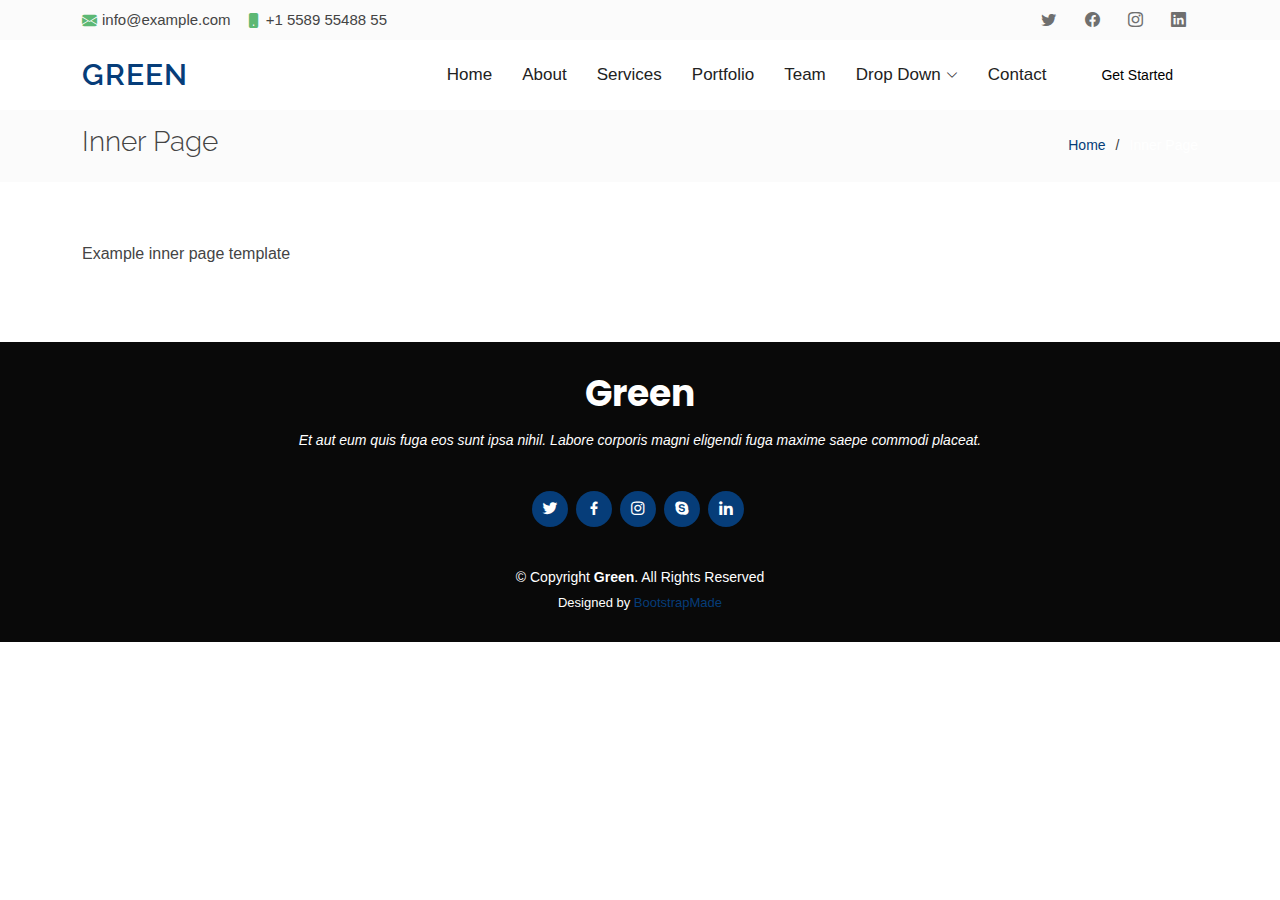
<file: blanco-page.html>
<!DOCTYPE html>
<html lang="en">

<head>
  <meta charset="utf-8">
  <meta content="width=device-width, initial-scale=1.0" name="viewport">

  <title>Inner Page - Green Bootstrap Template</title>
  <meta content="" name="description">
  <meta content="" name="keywords">

  <!-- Favicons -->
  <link href="assets/img/favicon.png" rel="icon">
  <link href="assets/img/apple-touch-icon.png" rel="apple-touch-icon">

  <!-- Google Fonts -->
  <link href="https://fonts.googleapis.com/css?family=Open+Sans:300,300i,400,400i,600,600i,700,700i|Raleway:300,300i,400,400i,500,500i,600,600i,700,700i|Poppins:300,300i,400,400i,500,500i,600,600i,700,700i" rel="stylesheet">

  <!-- Vendor CSS Files -->
  <link href="assets/vendor/animate.css/animate.min.css" rel="stylesheet">
  <link href="assets/vendor/bootstrap/css/bootstrap.min.css" rel="stylesheet">
  <link href="assets/vendor/bootstrap-icons/bootstrap-icons.css" rel="stylesheet">
  <link href="assets/vendor/boxicons/css/boxicons.min.css" rel="stylesheet">
  <link href="assets/vendor/glightbox/css/glightbox.min.css" rel="stylesheet">
  <link href="assets/vendor/swiper/swiper-bundle.min.css" rel="stylesheet">

  <!-- Template Main CSS File -->
  <link href="assets/css/style.css" rel="stylesheet">

  <!-- =======================================================
  * Template Name: Green - v4.10.0
  * Template URL: https://bootstrapmade.com/green-free-one-page-bootstrap-template/
  * Author: BootstrapMade.com
  * License: https://bootstrapmade.com/license/
  ======================================================== -->
</head>

<body>

  <!-- ======= Top Bar ======= -->
  <section id="topbar" class="d-flex align-items-center">
    <div class="container d-flex justify-content-center justify-content-md-between">
      <div class="contact-info d-flex align-items-center">
        <i class="bi bi-envelope-fill"></i><a href="mailto:contact@example.com">info@example.com</a>
        <i class="bi bi-phone-fill phone-icon"></i> +1 5589 55488 55
      </div>
      <div class="social-links d-none d-md-block">
        <a href="#" class="twitter"><i class="bi bi-twitter"></i></a>
        <a href="#" class="facebook"><i class="bi bi-facebook"></i></a>
        <a href="#" class="instagram"><i class="bi bi-instagram"></i></a>
        <a href="#" class="linkedin"><i class="bi bi-linkedin"></i></i></a>
      </div>
    </div>
  </section>

  <!-- ======= Header ======= -->
  <header id="header" class="d-flex align-items-center">
    <div class="container d-flex align-items-center">

      <h1 class="logo me-auto"><a href="index.html">Green</a></h1>
      <!-- Uncomment below if you prefer to use an image logo -->
      <!-- <a href="index.html" class="logo me-auto"><img src="assets/img/logo.png" alt="" class="img-fluid"></a>-->

      <nav id="navbar" class="navbar">
        <ul>
          <li><a class="nav-link scrollto " href="#hero">Home</a></li>
          <li><a class="nav-link scrollto" href="#about">About</a></li>
          <li><a class="nav-link scrollto" href="#services">Services</a></li>
          <li><a class="nav-link scrollto " href="#portfolio">Portfolio</a></li>
          <li><a class="nav-link scrollto" href="#team">Team</a></li>
          <li class="dropdown"><a href="#"><span>Drop Down</span> <i class="bi bi-chevron-down"></i></a>
            <ul>
              <li><a href="#">Drop Down 1</a></li>
              <li class="dropdown"><a href="#"><span>Deep Drop Down</span> <i class="bi bi-chevron-right"></i></a>
                <ul>
                  <li><a href="#">Deep Drop Down 1</a></li>
                  <li><a href="#">Deep Drop Down 2</a></li>
                  <li><a href="#">Deep Drop Down 3</a></li>
                  <li><a href="#">Deep Drop Down 4</a></li>
                  <li><a href="#">Deep Drop Down 5</a></li>
                </ul>
              </li>
              <li><a href="#">Drop Down 2</a></li>
              <li><a href="#">Drop Down 3</a></li>
              <li><a href="#">Drop Down 4</a></li>
            </ul>
          </li>
          <li><a class="nav-link scrollto" href="#contact">Contact</a></li>
          <li><a class="getstarted scrollto" href="#about">Get Started</a></li>
        </ul>
        <i class="bi bi-list mobile-nav-toggle"></i>
      </nav><!-- .navbar -->

    </div>
  </header><!-- End Header -->

  <main id="main">

    <!-- ======= Breadcrumbs ======= -->
    <section class="breadcrumbs">
      <div class="container">

        <div class="d-flex justify-content-between align-items-center">
          <h2>Inner Page</h2>
          <ol>
            <li><a href="index.html">Home</a></li>
            <li>Inner Page</li>
          </ol>
        </div>

      </div>
    </section><!-- End Breadcrumbs -->

    <section class="inner-page">
      <div class="container">
        <p>
          Example inner page template
        </p>
      </div>
    </section>

  </main><!-- End #main -->

  <!-- ======= Footer ======= -->
  <footer id="footer">
    <div class="container">
      <h3>Green</h3>
      <p>Et aut eum quis fuga eos sunt ipsa nihil. Labore corporis magni eligendi fuga maxime saepe commodi placeat.</p>
      <div class="social-links">
        <a href="#" class="twitter"><i class="bx bxl-twitter"></i></a>
        <a href="#" class="facebook"><i class="bx bxl-facebook"></i></a>
        <a href="#" class="instagram"><i class="bx bxl-instagram"></i></a>
        <a href="#" class="google-plus"><i class="bx bxl-skype"></i></a>
        <a href="#" class="linkedin"><i class="bx bxl-linkedin"></i></a>
      </div>
      <div class="copyright">
        &copy; Copyright <strong><span>Green</span></strong>. All Rights Reserved
      </div>
      <div class="credits">
        <!-- All the links in the footer should remain intact. -->
        <!-- You can delete the links only if you purchased the pro version. -->
        <!-- Licensing information: https://bootstrapmade.com/license/ -->
        <!-- Purchase the pro version with working PHP/AJAX contact form: https://bootstrapmade.com/green-free-one-page-bootstrap-template/ -->
        Designed by <a href="https://bootstrapmade.com/">BootstrapMade</a>
      </div>
    </div>
  </footer><!-- End Footer -->

  <a href="#" class="back-to-top d-flex align-items-center justify-content-center"><i class="bi bi-arrow-up-short"></i></a>

  <!-- Vendor JS Files -->
  <script src="assets/vendor/bootstrap/js/bootstrap.bundle.min.js"></script>
  <script src="assets/vendor/glightbox/js/glightbox.min.js"></script>
  <script src="assets/vendor/isotope-layout/isotope.pkgd.min.js"></script>
  <script src="assets/vendor/swiper/swiper-bundle.min.js"></script>
  <script src="assets/vendor/php-email-form/validate.js"></script>

  <!-- Template Main JS File -->
  <script src="assets/js/main.js"></script>

</body>

</html>
</file>
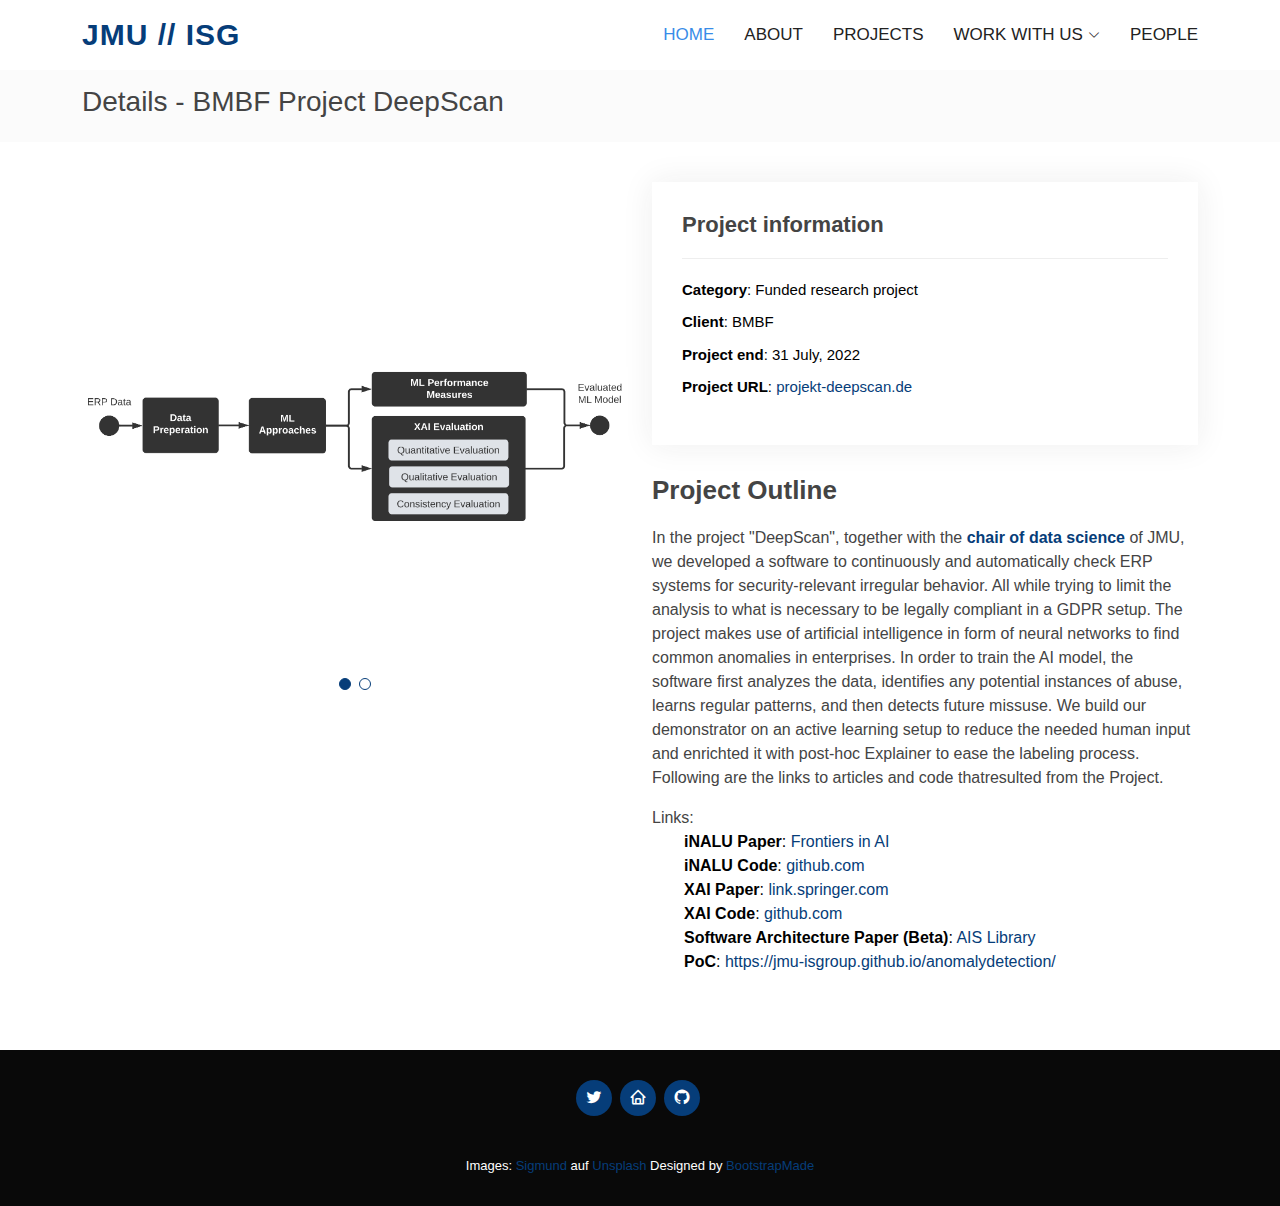
<file: portfolio-details-deepscan.html>
<!DOCTYPE html>
<html lang="en">

<head>
  <meta charset="utf-8">
  <meta content="width=device-width, initial-scale=1.0" name="viewport">

  <title>JMU // ISG - DeepScan</title>
  <meta content="" name="description">
  <meta content="" name="keywords">

  <!-- Favicons -->
  <link href="assets/img/favicon.png" rel="icon">
  <link href="assets/img/apple-touch-icon.png" rel="apple-touch-icon">

  <!-- Vendor CSS Files -->
  <link href="assets/vendor/animate.css/animate.min.css" rel="stylesheet">
  <link href="assets/vendor/bootstrap/css/bootstrap.min.css" rel="stylesheet">
  <link href="assets/vendor/bootstrap-icons/bootstrap-icons.css" rel="stylesheet">
  <link href="assets/vendor/boxicons/css/boxicons.min.css" rel="stylesheet">
  <link href="assets/vendor/glightbox/css/glightbox.min.css" rel="stylesheet">
  <link href="assets/vendor/swiper/swiper-bundle.min.css" rel="stylesheet">

  <!-- Template Main CSS File -->
  <link href="assets/css/style.css" rel="stylesheet">

  <!-- =======================================================
  * Template Name: Green - v4.10.0
  * Template URL: https://bootstrapmade.com/green-free-one-page-bootstrap-template/
  * Author: BootstrapMade.com
  * License: https://bootstrapmade.com/license/
  ======================================================== -->
</head>

<body>


  <!-- ======= Header ======= -->
  <header id="header" class="d-flex align-items-center">
    <div class="container d-flex align-items-center">

      <h1 class="logo me-auto"><a href="https://jmu-isgroup.github.io/">JMU // ISG</a></h1>
      <!-- Uncomment below if you prefer to use an image logo -->
      <!-- <a href="index.html" class="logo me-auto"><img src="assets/img/logo.png" alt="" class="img-fluid"></a>-->

	  <nav id="navbar" class="navbar">
        <ul>
          <li><a class="nav-link scrollto active" href="https://jmu-isgroup.github.io/#hero">HOME</a></li>
          <li><a class="nav-link scrollto" href="https://jmu-isgroup.github.io/#about">ABOUT</a></li>
          <li><a class="nav-link scrollto" href="https://jmu-isgroup.github.io/#researchprojects">PROJECTS</a></li>
		  <li class="dropdown">
			<a class="nav-link scrollto" href="index.html#cta">
				<span>WORK WITH US</span>
				<i class="bi bi-chevron-down"></i>
			</a>
            <ul>
              <li><a class="nav-link scrollto" href="https://jmu-isgroup.github.io/#cta">AS A COMPANY - start a project</a></li>
			  <li><a class="nav-link scrollto" href="https://jmu-isgroup.github.io/#cta2">AS A STUDENT - join us</a></li>
			</ul>  
		  <li><a class="nav-link scrollto" href="https://jmu-isgroup.github.io/#team">PEOPLE</a></li>
		  
        </ul>
        <i class="bi bi-list mobile-nav-toggle"></i>
      </nav><!-- .navbar -->

    </div>
  </header><!-- End Header -->


  <main id="main">

    <!-- ======= Project Title ======= -->
    <section id="breadcrumbs" class="breadcrumbs">
      <div class="container">

        <div class="d-flex justify-content-between align-items-center">
          <h2>Details - BMBF Project DeepScan</h2>
        </div>

      </div>
    </section><!-- End Breadcrumbs -->

    <!-- ======= Project Pictures ======= -->
    <section id="portfolio-details" class="portfolio-details">
      <div class="container">

        <div class="row gy-4">

          <div class="col-lg-6">
            <div class="portfolio-details-slider swiper mt-5">
              <div class="swiper-wrapper align-items-center">

                <div class="swiper-slide">
                  <img src="assets/img/p_deepscan/1.png" alt="">
                </div>

                <div class="swiper-slide">
                  <img src="assets/img/p_deepscan/2.png" alt="">
                </div>


              </div>
              <div class="swiper-pagination"></div>
            </div>
          </div>

          <div class="col-lg-6">
            <div class="portfolio-info">
              <h3>Project information</h3>
              <ul>
                <li><strong>Category</strong>: Funded research project</li>
                <li><strong>Client</strong>: BMBF</li>
                <li><strong>Project end</strong>: 31 July, 2022</li>
                <li><strong>Project URL</strong>: <a href="https://projekt-deepscan.de">projekt-deepscan.de</a></li>
              </ul>
            </div>
            <div class="portfolio-description">
              <h2>Project Outline</h2>
              <p>
              In the project "DeepScan", together with the <b><a href="https://www.informatik.uni-wuerzburg.de/datascience/">chair of data science</a></b> of JMU, we developed a software to continuously and automatically check ERP systems for security-relevant irregular behavior. All while trying to limit the analysis to what is necessary to be legally compliant in a GDPR setup. The project makes use of artificial intelligence in form of neural networks to find common anomalies in enterprises. In order to train the AI model, the software first analyzes the data, identifies any potential instances of abuse, learns regular patterns, and then detects future missuse. We build our demonstrator on an active learning setup to reduce the needed human input and enrichted it with post-hoc Explainer to ease the labeling process. Following are the links to articles and code thatresulted from the Project.
              </p>
			  Links:
			  <ul>
				<li>
					<strong>iNALU Paper</strong>: 
					<a href="https://www.frontiersin.org/articles/10.3389/frai.2020.00071"> Frontiers in AI</a>
				</li>
				<li>
					<strong>iNALU Code</strong>: 
					<a href="https://github.com/daschloer/inalu">github.com</a>
				</li>
				<li>
					<strong>XAI Paper</strong>: 
					<a href="https://link.springer.com/chapter/10.1007/978-3-031-23633-4_7">link.springer.com</a>
				</li>
				<li>
					<strong>XAI Code</strong>: 
					<a href="https://github.com/LSX-UniWue/explainable-ERP-fraud-detection">github.com</a>
				</li>
				<li>
					<strong>Software Architecture Paper (Beta)</strong>: 
					<a href="https://aisel.aisnet.org/hicss-54/st/cyber_threat_intelligence/2/">AIS Library</a>
				</li>
				<li>
					<strong>PoC</strong>: 
					<a href="https://jmu-isgroup.github.io/anomalydetection/"> https://jmu-isgroup.github.io/anomalydetection/</a>
				</li>
              </ul>
            </div>
          </div>

        </div>

      </div>
    </section><!-- End Portfolio Details Section -->

  </main><!-- End #main -->

  <!-- ======= Footer ======= -->
  <footer id="footer">
    <div class="container">
	
      <div class="social-links">
        <a href="#" class="twitter"><i class="bx bxl-twitter"></i></a>
        <a href="#" class="home"><i class="bx bx-home"></i></a>
        <a href="#" class="github"><i class="bx bxl-github"></i></a>
      </div>
	  
      <div class="credits">
        <!-- All the links in the footer should remain intact. -->
        <!-- You can delete the links only if you purchased the pro version. -->
        <!-- Licensing information: https://bootstrapmade.com/license/ -->
        <!-- Purchase the pro version with working PHP/AJAX contact form: https://bootstrapmade.com/green-free-one-page-bootstrap-template/ -->
		Images: <a href="https://unsplash.com/@sigmund?utm_source=unsplash&utm_medium=referral&utm_content=creditCopyText">Sigmund</a> auf <a href="https://unsplash.com/de/fotos/eTgMFFzroGc?utm_source=unsplash&utm_medium=referral&utm_content=creditCopyText">Unsplash</a>
  
        Designed by <a href="https://bootstrapmade.com/">BootstrapMade</a>
      </div>
    </div>
  </footer><!-- End Footer -->

  <a href="#" class="back-to-top d-flex align-items-center justify-content-center"><i class="bi bi-arrow-up-short"></i></a>

  <!-- Vendor JS Files -->
  <script src="assets/vendor/bootstrap/js/bootstrap.bundle.min.js"></script>
  <script src="assets/vendor/glightbox/js/glightbox.min.js"></script>
  <script src="assets/vendor/isotope-layout/isotope.pkgd.min.js"></script>
  <script src="assets/vendor/swiper/swiper-bundle.min.js"></script>
  <script src="assets/vendor/php-email-form/validate.js"></script>

  <!-- Template Main JS File -->
  <script src="assets/js/main.js"></script>

</body>

</html>
</file>
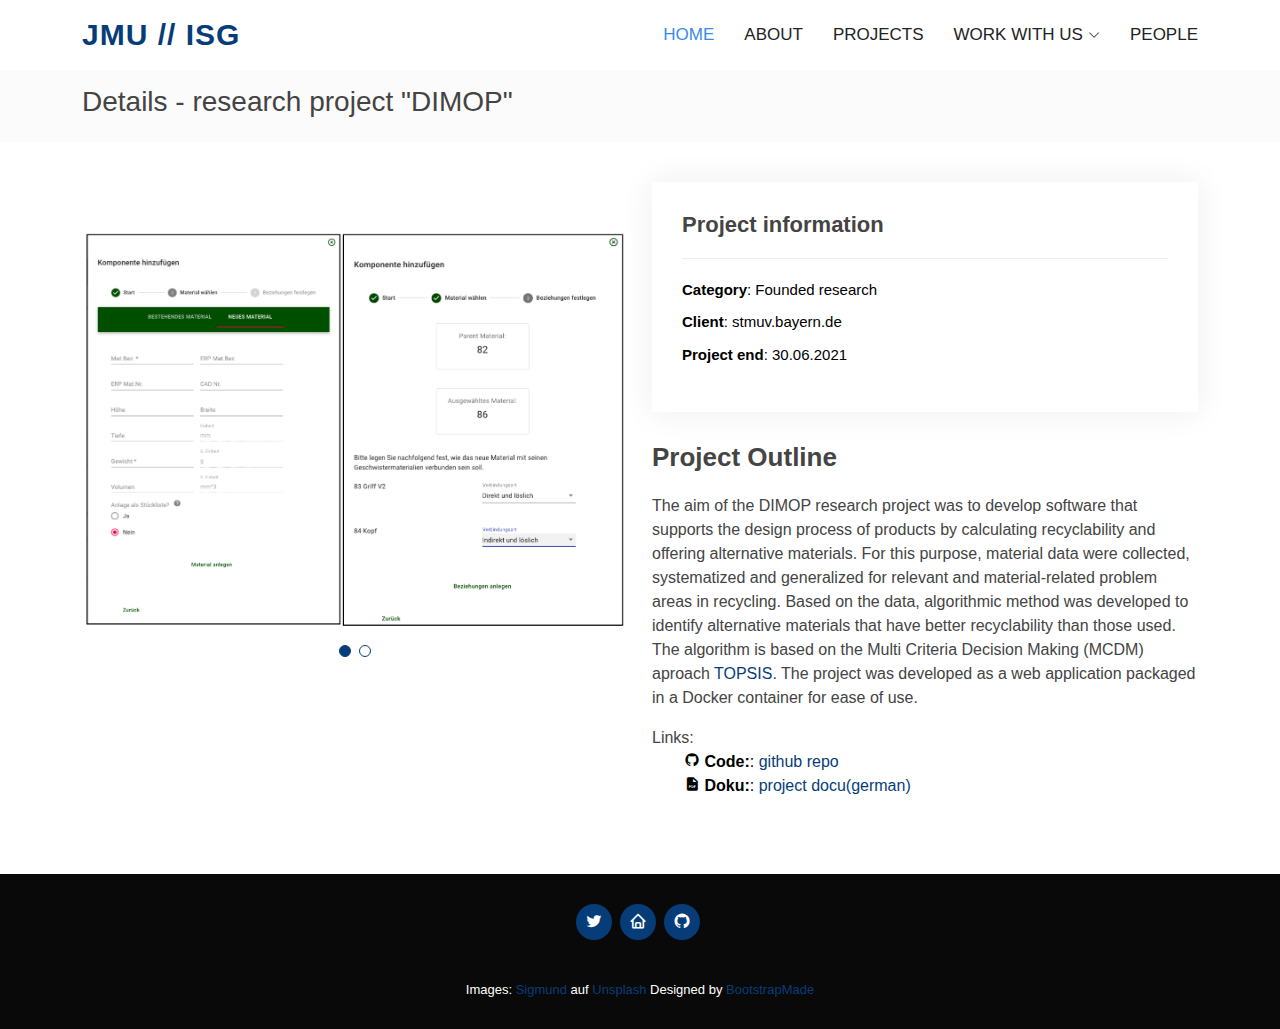
<file: portfolio-details-dimop.html>
<!DOCTYPE html>
<html lang="en">

<head>
  <meta charset="utf-8">
  <meta content="width=device-width, initial-scale=1.0" name="viewport">

  <title>JMU // ISG - DeepScan</title>
  <meta content="" name="description">
  <meta content="" name="keywords">

  <!-- Favicons -->
  <link href="assets/img/favicon.png" rel="icon">
  <link href="assets/img/apple-touch-icon.png" rel="apple-touch-icon">

  <!-- Vendor CSS Files -->
  <link href="assets/vendor/animate.css/animate.min.css" rel="stylesheet">
  <link href="assets/vendor/bootstrap/css/bootstrap.min.css" rel="stylesheet">
  <link href="assets/vendor/bootstrap-icons/bootstrap-icons.css" rel="stylesheet">
  <link href="assets/vendor/boxicons/css/boxicons.min.css" rel="stylesheet">
  <link href="assets/vendor/glightbox/css/glightbox.min.css" rel="stylesheet">
  <link href="assets/vendor/swiper/swiper-bundle.min.css" rel="stylesheet">

  <!-- Template Main CSS File -->
  <link href="assets/css/style.css" rel="stylesheet">

  <!-- =======================================================
  * Template Name: Green - v4.10.0
  * Template URL: https://bootstrapmade.com/green-free-one-page-bootstrap-template/
  * Author: BootstrapMade.com
  * License: https://bootstrapmade.com/license/
  ======================================================== -->
</head>

<body>


  <!-- ======= Header ======= -->
  <header id="header" class="d-flex align-items-center">
    <div class="container d-flex align-items-center">

      <h1 class="logo me-auto"><a href="index.html">JMU // ISG</a></h1>
      <!-- Uncomment below if you prefer to use an image logo -->
      <!-- <a href="index.html" class="logo me-auto"><img src="assets/img/logo.png" alt="" class="img-fluid"></a>-->

	  <nav id="navbar" class="navbar">
        <ul>
          <li><a class="nav-link scrollto active" href="#hero">HOME</a></li>
          <li><a class="nav-link scrollto" href="#about">ABOUT</a></li>
          <li><a class="nav-link scrollto" href="#researchprojects">PROJECTS</a></li>
		  <li class="dropdown">
			<a class="nav-link scrollto" href="#cta">
				<span>WORK WITH US</span>
				<i class="bi bi-chevron-down"></i>
			</a>
            <ul>
              <li><a class="nav-link scrollto" href="#cta">AS A COMPANY - start a project</a></li>
			  <li><a class="nav-link scrollto" href="#cta2">AS A STUDENT - join us</a></li>
			</ul>  
		  <li><a class="nav-link scrollto" href="#team">PEOPLE</a></li>
		  
        </ul>
        <i class="bi bi-list mobile-nav-toggle"></i>
      </nav><!-- .navbar -->

    </div>
  </header><!-- End Header -->

  <main id="main">

    <!-- ======= Project Title ======= -->
    <section id="breadcrumbs" class="breadcrumbs">
      <div class="container">

        <div class="d-flex justify-content-between align-items-center">
          <h2>Details - research project "DIMOP"</h2>
        </div>

      </div>
    </section><!-- End Breadcrumbs -->

    <!-- ======= Project Pictures ======= -->
    <section id="portfolio-details" class="portfolio-details">
      <div class="container">

        <div class="row gy-4">

          <div class="col-lg-6">
            <div class="portfolio-details-slider swiper mt-5">
              <div class="swiper-wrapper align-items-center">

                <div class="swiper-slide">
                  <img src="assets/img/p_dimop/1.png" alt="">
                </div>
				<div class="swiper-slide">
                  <img src="assets/img/p_dimop/2.png" alt="">
                </div>
				
              </div>
              <div class="swiper-pagination"></div>
            </div>
          </div>

          <div class="col-lg-6">
            <div class="portfolio-info">
              <h3>Project information</h3>
              <ul>
                <li><strong>Category</strong>: Founded research</li>
                <li><strong>Client</strong>: stmuv.bayern.de</li>
                <li><strong>Project end</strong>: 30.06.2021</li>
              </ul>
            </div>
            <div class="portfolio-description">
              <h2>Project Outline</h2>
              <p>
			  The aim of the DIMOP research project was to develop software that supports the design process of products by calculating recyclability and offering alternative materials. For this purpose, material data were collected, systematized and generalized for relevant and material-related problem areas in recycling. Based on the data, algorithmic method was developed to identify alternative materials that have better recyclability than those used. The algorithm is based on the Multi Criteria Decision Making (MCDM) aproach <a href="https://en.wikipedia.org/wiki/TOPSIS">TOPSIS</a>. The project was developed as a web application packaged in a Docker container for ease of use.
              </p>
			  Links:
			  <ul>
                <li>
					<i class="bx bxl-github"></i>
					<strong>Code:</strong>: 
					<a href="https://github.com/jmu-informationsystemsgroup/DiMOP-Docker">github repo</a>
				</li>
				<li>
					<i class="bx bxs-file-pdf"></i>
					<strong>Doku:</strong>: 
					<a href="https://www.stmuv.bayern.de/themen/ressourcenschutz/forcycle/forcycle2/doc/06_abschlussbericht.pdf">project docu(german)</a>
				</li>
              </ul>
            </div>
          </div>

        </div>

      </div>
    </section><!-- End Portfolio Details Section -->

  </main><!-- End #main -->

  <!-- ======= Footer ======= -->
  <footer id="footer">
    <div class="container">
	
      <div class="social-links">
        <a href="#" class="twitter"><i class="bx bxl-twitter"></i></a>
        <a href="#" class="home"><i class="bx bx-home"></i></a>
        <a href="#" class="github"><i class="bx bxl-github"></i></a>
      </div>
	  
      <div class="credits">
        <!-- All the links in the footer should remain intact. -->
        <!-- You can delete the links only if you purchased the pro version. -->
        <!-- Licensing information: https://bootstrapmade.com/license/ -->
        <!-- Purchase the pro version with working PHP/AJAX contact form: https://bootstrapmade.com/green-free-one-page-bootstrap-template/ -->
		Images: <a href="https://unsplash.com/@sigmund?utm_source=unsplash&utm_medium=referral&utm_content=creditCopyText">Sigmund</a> auf <a href="https://unsplash.com/de/fotos/eTgMFFzroGc?utm_source=unsplash&utm_medium=referral&utm_content=creditCopyText">Unsplash</a>
  
        Designed by <a href="https://bootstrapmade.com/">BootstrapMade</a>
      </div>
    </div>
  </footer><!-- End Footer -->

  <a href="#" class="back-to-top d-flex align-items-center justify-content-center"><i class="bi bi-arrow-up-short"></i></a>

  <!-- Vendor JS Files -->
  <script src="assets/vendor/bootstrap/js/bootstrap.bundle.min.js"></script>
  <script src="assets/vendor/glightbox/js/glightbox.min.js"></script>
  <script src="assets/vendor/isotope-layout/isotope.pkgd.min.js"></script>
  <script src="assets/vendor/swiper/swiper-bundle.min.js"></script>
  <script src="assets/vendor/php-email-form/validate.js"></script>

  <!-- Template Main JS File -->
  <script src="assets/js/main.js"></script>

</body>

</html>
</file>
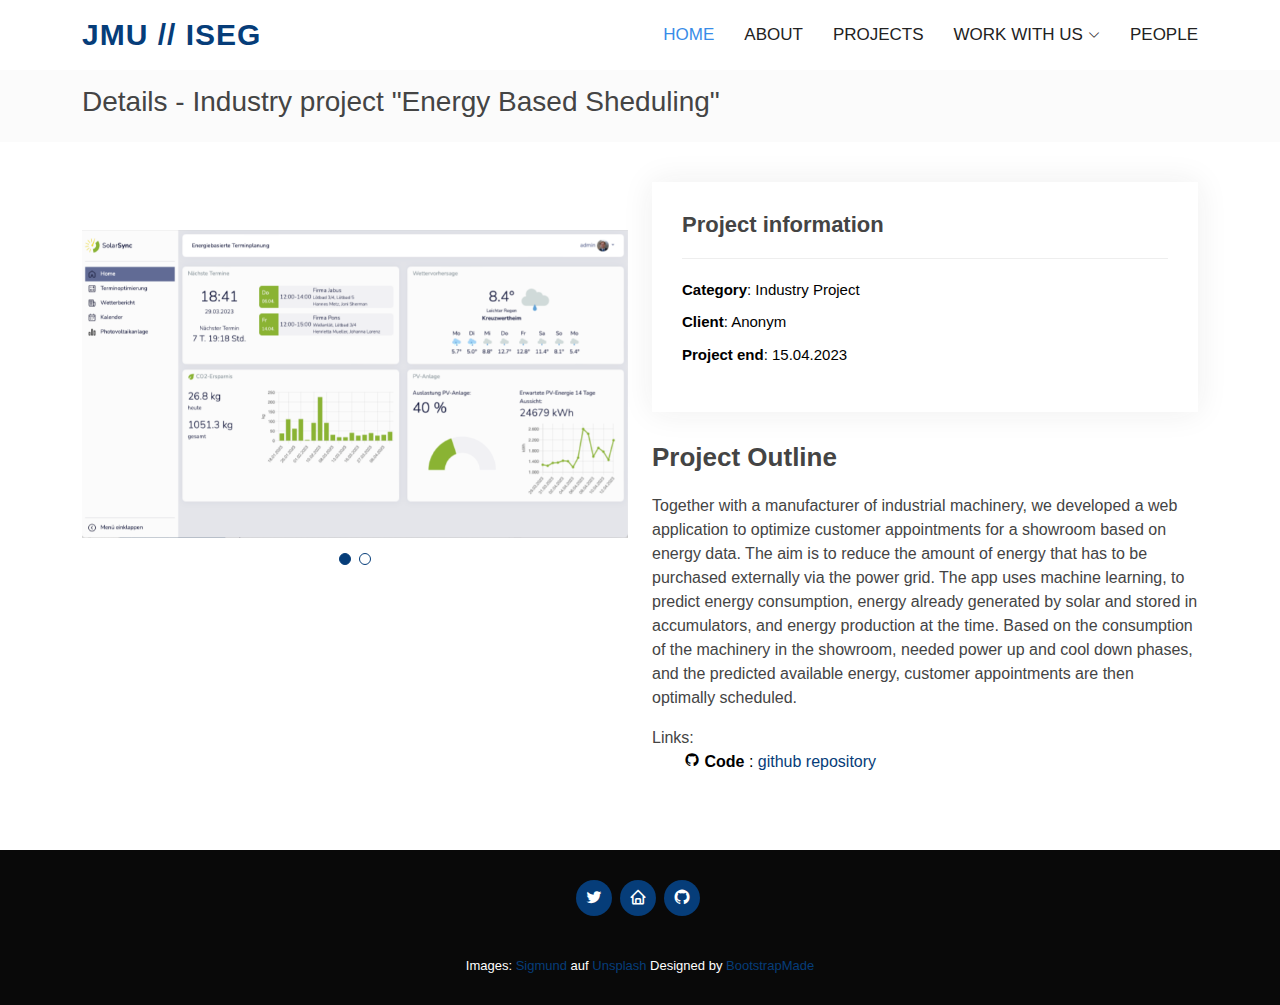
<file: portfolio-details-pjs-ebd.html>
<!DOCTYPE html>
<html lang="en">

<head>
  <meta charset="utf-8">
  <meta content="width=device-width, initial-scale=1.0" name="viewport">

  <title>JMU // ISEG - DeepScan</title>
  <meta content="" name="description">
  <meta content="" name="keywords">

  <!-- Favicons -->
  <link href="assets/img/favicon.png" rel="icon">
  <link href="assets/img/apple-touch-icon.png" rel="apple-touch-icon">

  <!-- Vendor CSS Files -->
  <link href="assets/vendor/animate.css/animate.min.css" rel="stylesheet">
  <link href="assets/vendor/bootstrap/css/bootstrap.min.css" rel="stylesheet">
  <link href="assets/vendor/bootstrap-icons/bootstrap-icons.css" rel="stylesheet">
  <link href="assets/vendor/boxicons/css/boxicons.min.css" rel="stylesheet">
  <link href="assets/vendor/glightbox/css/glightbox.min.css" rel="stylesheet">
  <link href="assets/vendor/swiper/swiper-bundle.min.css" rel="stylesheet">

  <!-- Template Main CSS File -->
  <link href="assets/css/style.css" rel="stylesheet">

  <!-- =======================================================
  * Template Name: Green - v4.10.0
  * Template URL: https://bootstrapmade.com/green-free-one-page-bootstrap-template/
  * Author: BootstrapMade.com
  * License: https://bootstrapmade.com/license/
  ======================================================== -->
</head>

<body>

  <!-- ======= Header ======= -->
  <header id="header" class="d-flex align-items-center">
    <div class="container d-flex align-items-center">

      <h1 class="logo me-auto"><a href="https://jmu-iseg.github.io/">JMU // ISEG</a></h1>
      <!-- Uncomment below if you prefer to use an image logo -->
      <!-- <a href="index.html" class="logo me-auto"><img src="assets/img/logo.png" alt="" class="img-fluid"></a>-->

	  <nav id="navbar" class="navbar">
        <ul>
          <li><a class="nav-link scrollto active" href="https://jmu-iseg.github.io/#hero">HOME</a></li>
          <li><a class="nav-link scrollto" href="https://jmu-iseg.github.io/#about">ABOUT</a></li>
          <li><a class="nav-link scrollto" href="https://jmu-iseg.github.io/#researchprojects">PROJECTS</a></li>
		  <li class="dropdown">
			<a class="nav-link scrollto" href="index.html#cta">
				<span>WORK WITH US</span>
				<i class="bi bi-chevron-down"></i>
			</a>
            <ul>
              <li><a class="nav-link scrollto" href="https://jmu-iseg.github.io/#cta">AS A COMPANY - start a project</a></li>
			  <li><a class="nav-link scrollto" href="https://jmu-iseg.github.io/#cta2">AS A STUDENT - join us</a></li>
			</ul>  
		  <li><a class="nav-link scrollto" href="https://jmu-iseg.github.io/#team">PEOPLE</a></li>
		  
        </ul>
        <i class="bi bi-list mobile-nav-toggle"></i>
      </nav><!-- .navbar -->

    </div>
  </header><!-- End Header -->

  <main id="main">

    <!-- ======= Project Title ======= -->
    <section id="breadcrumbs" class="breadcrumbs">
      <div class="container">

        <div class="d-flex justify-content-between align-items-center">
          <h2>Details - Industry project "Energy Based Sheduling"</h2>
        </div>

      </div>
    </section><!-- End Breadcrumbs -->

    <!-- ======= Project Pictures ======= -->
    <section id="portfolio-details" class="portfolio-details">
      <div class="container">

        <div class="row gy-4">

          <div class="col-lg-6">
            <div class="portfolio-details-slider swiper mt-5">
              <div class="swiper-wrapper align-items-center">

                <div class="swiper-slide">
                  <img src="assets/img/p_ebt/1.png" alt="">
                </div>

                <div class="swiper-slide">
                  <img src="assets/img/p_ebt/2.png" alt="">
                </div>
				
              </div>
              <div class="swiper-pagination"></div>
            </div>
          </div>

          <div class="col-lg-6">
            <div class="portfolio-info">
              <h3>Project information</h3>
              <ul>
                <li><strong>Category</strong>: Industry Project</li>
                <li><strong>Client</strong>: Anonym</li>
                <li><strong>Project end</strong>: 15.04.2023</li>
              </ul>
            </div>
            <div class="portfolio-description">
              <h2>Project Outline</h2>
              <p>
              Together with a manufacturer of industrial machinery, we developed a web application to optimize customer appointments for a showroom based on energy data. The aim is to reduce the amount of energy that has to be purchased externally via the power grid. The app uses machine learning, to predict energy consumption, energy already generated by solar and stored in accumulators, and energy production at the time. Based on the consumption of the machinery in the showroom, needed power up and cool down phases, and the predicted available energy, customer appointments are then optimally scheduled. 

              </p>
			  Links:
			  <ul>
                <li>
					<i class="bx bxl-github"></i>
					<strong>Code </strong>: 
					<a href="https://github.com/jmu-informationsystemsgroup/pjs-ebd-ws22_23">github repository</a>
				</li>
				
              </ul>
            </div>
          </div>

        </div>

      </div>
    </section><!-- End Portfolio Details Section -->

  </main><!-- End #main -->

  <!-- ======= Footer ======= -->
  <footer id="footer">
    <div class="container">
	
      <div class="social-links">
        <a href="#" class="twitter"><i class="bx bxl-twitter"></i></a>
        <a href="#" class="home"><i class="bx bx-home"></i></a>
        <a href="#" class="github"><i class="bx bxl-github"></i></a>
      </div>
	  
      <div class="credits">
        <!-- All the links in the footer should remain intact. -->
        <!-- You can delete the links only if you purchased the pro version. -->
        <!-- Licensing information: https://bootstrapmade.com/license/ -->
        <!-- Purchase the pro version with working PHP/AJAX contact form: https://bootstrapmade.com/green-free-one-page-bootstrap-template/ -->
		Images: <a href="https://unsplash.com/@sigmund?utm_source=unsplash&utm_medium=referral&utm_content=creditCopyText">Sigmund</a> auf <a href="https://unsplash.com/de/fotos/eTgMFFzroGc?utm_source=unsplash&utm_medium=referral&utm_content=creditCopyText">Unsplash</a>
  
        Designed by <a href="https://bootstrapmade.com/">BootstrapMade</a>
      </div>
    </div>
  </footer><!-- End Footer -->

  <a href="#" class="back-to-top d-flex align-items-center justify-content-center"><i class="bi bi-arrow-up-short"></i></a>

  <!-- Vendor JS Files -->
  <script src="assets/vendor/bootstrap/js/bootstrap.bundle.min.js"></script>
  <script src="assets/vendor/glightbox/js/glightbox.min.js"></script>
  <script src="assets/vendor/isotope-layout/isotope.pkgd.min.js"></script>
  <script src="assets/vendor/swiper/swiper-bundle.min.js"></script>
  <script src="assets/vendor/php-email-form/validate.js"></script>

  <!-- Template Main JS File -->
  <script src="assets/js/main.js"></script>

</body>

</html>
</file>
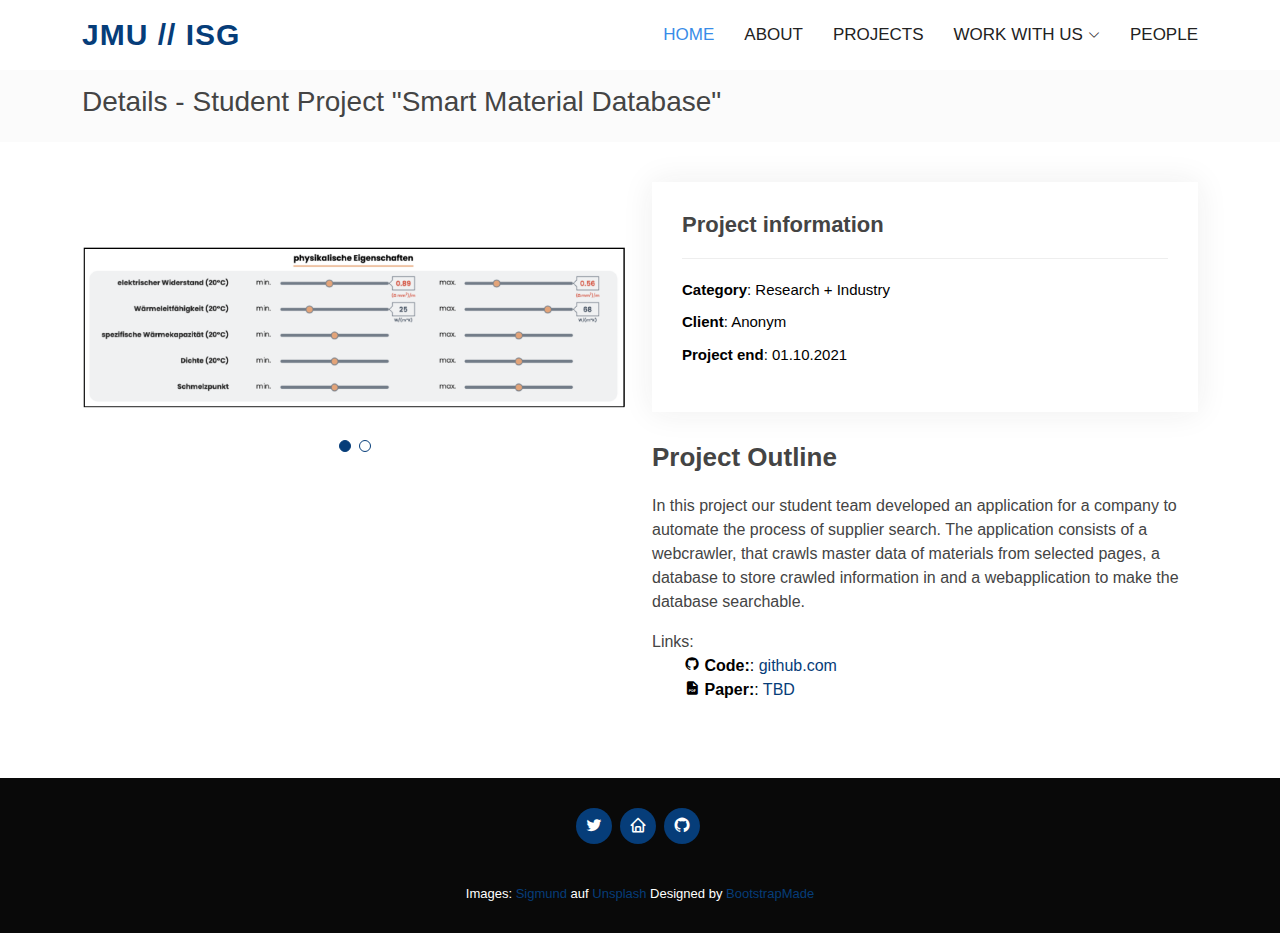
<file: portfolio-details-pjs-smd.html>
<!DOCTYPE html>
<html lang="en">

<head>
  <meta charset="utf-8">
  <meta content="width=device-width, initial-scale=1.0" name="viewport">

  <title>JMU // ISG - DeepScan</title>
  <meta content="" name="description">
  <meta content="" name="keywords">

  <!-- Favicons -->
  <link href="assets/img/favicon.png" rel="icon">
  <link href="assets/img/apple-touch-icon.png" rel="apple-touch-icon">

  <!-- Vendor CSS Files -->
  <link href="assets/vendor/animate.css/animate.min.css" rel="stylesheet">
  <link href="assets/vendor/bootstrap/css/bootstrap.min.css" rel="stylesheet">
  <link href="assets/vendor/bootstrap-icons/bootstrap-icons.css" rel="stylesheet">
  <link href="assets/vendor/boxicons/css/boxicons.min.css" rel="stylesheet">
  <link href="assets/vendor/glightbox/css/glightbox.min.css" rel="stylesheet">
  <link href="assets/vendor/swiper/swiper-bundle.min.css" rel="stylesheet">

  <!-- Template Main CSS File -->
  <link href="assets/css/style.css" rel="stylesheet">

  <!-- =======================================================
  * Template Name: Green - v4.10.0
  * Template URL: https://bootstrapmade.com/green-free-one-page-bootstrap-template/
  * Author: BootstrapMade.com
  * License: https://bootstrapmade.com/license/
  ======================================================== -->
</head>

<body>


  <!-- ======= Header ======= -->
  <header id="header" class="d-flex align-items-center">
    <div class="container d-flex align-items-center">

      <h1 class="logo me-auto"><a href="https://jmu-isg.github.io/">JMU // ISG</a></h1>
      <!-- Uncomment below if you prefer to use an image logo -->
      <!-- <a href="index.html" class="logo me-auto"><img src="assets/img/logo.png" alt="" class="img-fluid"></a>-->

	  <nav id="navbar" class="navbar">
        <ul>
          <li><a class="nav-link scrollto active" href="https://jmu-isg.github.io/#hero">HOME</a></li>
          <li><a class="nav-link scrollto" href="https://jmu-isg.github.io/#about">ABOUT</a></li>
          <li><a class="nav-link scrollto" href="https://jmu-isg.github.io/#researchprojects">PROJECTS</a></li>
		  <li class="dropdown">
			<a class="nav-link scrollto" href="index.html#cta">
				<span>WORK WITH US</span>
				<i class="bi bi-chevron-down"></i>
			</a>
            <ul>
              <li><a class="nav-link scrollto" href="https://jmu-isg.github.io/#cta">AS A COMPANY - start a project</a></li>
			  <li><a class="nav-link scrollto" href="https://jmu-isg.github.io/#cta2">AS A STUDENT - join us</a></li>
			</ul>  
		  <li><a class="nav-link scrollto" href="https://jmu-isg.github.io/#team">PEOPLE</a></li>
		  
        </ul>
        <i class="bi bi-list mobile-nav-toggle"></i>
      </nav><!-- .navbar -->

    </div>
  </header><!-- End Header -->


  <main id="main">

    <!-- ======= Project Title ======= -->
    <section id="breadcrumbs" class="breadcrumbs">
      <div class="container">

        <div class="d-flex justify-content-between align-items-center">
          <h2>Details - Student Project "Smart Material Database"</h2>
        </div>

      </div>
    </section><!-- End Breadcrumbs -->

    <!-- ======= Project Pictures ======= -->
    <section id="portfolio-details" class="portfolio-details">
      <div class="container">

        <div class="row gy-4">

          <div class="col-lg-6">
            <div class="portfolio-details-slider swiper mt-5">
              <div class="swiper-wrapper align-items-center">

                <div class="swiper-slide">
                  <img src="assets/img/p_smd/1.png" alt="">
                </div>
				<div class="swiper-slide">
                  <img src="assets/img/p_smd/2.png" alt="">
                </div>
				
              </div>
              <div class="swiper-pagination"></div>
            </div>
          </div>

          <div class="col-lg-6">
            <div class="portfolio-info">
              <h3>Project information</h3>
              <ul>
                <li><strong>Category</strong>: Research + Industry</li>
                <li><strong>Client</strong>: Anonym</li>
                <li><strong>Project end</strong>: 01.10.2021</li>
              </ul>
            </div>
            <div class="portfolio-description">
              <h2>Project Outline</h2>
              <p>
              In this project our student team developed an application for a company to automate the process of supplier search. 
			  The application consists of a webcrawler, that crawls master data of materials from selected pages, a database to store crawled information in and a webapplication to make the database searchable. 
              
			  </p>
			  Links:
			  <ul>
                <li>
					<i class="bx bxl-github"></i>
					<strong>Code:</strong>: 
					<a href="https://github.com/jmu-informationsystemsgroup/PJS_WS_21_SmartMaterialDatabase">github.com</a>
				</li>
				<li>
					<i class="bx bxs-file-pdf"></i>
					<strong>Paper:</strong>: 
					<a href="#">TBD</a>
				</li>
              </ul>
            </div>
          </div>

        </div>

      </div>
    </section><!-- End Portfolio Details Section -->

  </main><!-- End #main -->

  <!-- ======= Footer ======= -->
  <footer id="footer">
    <div class="container">
	
      <div class="social-links">
        <a href="#" class="twitter"><i class="bx bxl-twitter"></i></a>
        <a href="#" class="home"><i class="bx bx-home"></i></a>
        <a href="#" class="github"><i class="bx bxl-github"></i></a>
      </div>
	  
      <div class="credits">
        <!-- All the links in the footer should remain intact. -->
        <!-- You can delete the links only if you purchased the pro version. -->
        <!-- Licensing information: https://bootstrapmade.com/license/ -->
        <!-- Purchase the pro version with working PHP/AJAX contact form: https://bootstrapmade.com/green-free-one-page-bootstrap-template/ -->
		Images: <a href="https://unsplash.com/@sigmund?utm_source=unsplash&utm_medium=referral&utm_content=creditCopyText">Sigmund</a> auf <a href="https://unsplash.com/de/fotos/eTgMFFzroGc?utm_source=unsplash&utm_medium=referral&utm_content=creditCopyText">Unsplash</a>
  
        Designed by <a href="https://bootstrapmade.com/">BootstrapMade</a>
      </div>
    </div>
  </footer><!-- End Footer -->

  <a href="#" class="back-to-top d-flex align-items-center justify-content-center"><i class="bi bi-arrow-up-short"></i></a>

  <!-- Vendor JS Files -->
  <script src="assets/vendor/bootstrap/js/bootstrap.bundle.min.js"></script>
  <script src="assets/vendor/glightbox/js/glightbox.min.js"></script>
  <script src="assets/vendor/isotope-layout/isotope.pkgd.min.js"></script>
  <script src="assets/vendor/swiper/swiper-bundle.min.js"></script>
  <script src="assets/vendor/php-email-form/validate.js"></script>

  <!-- Template Main JS File -->
  <script src="assets/js/main.js"></script>

</body>

</html>
</file>
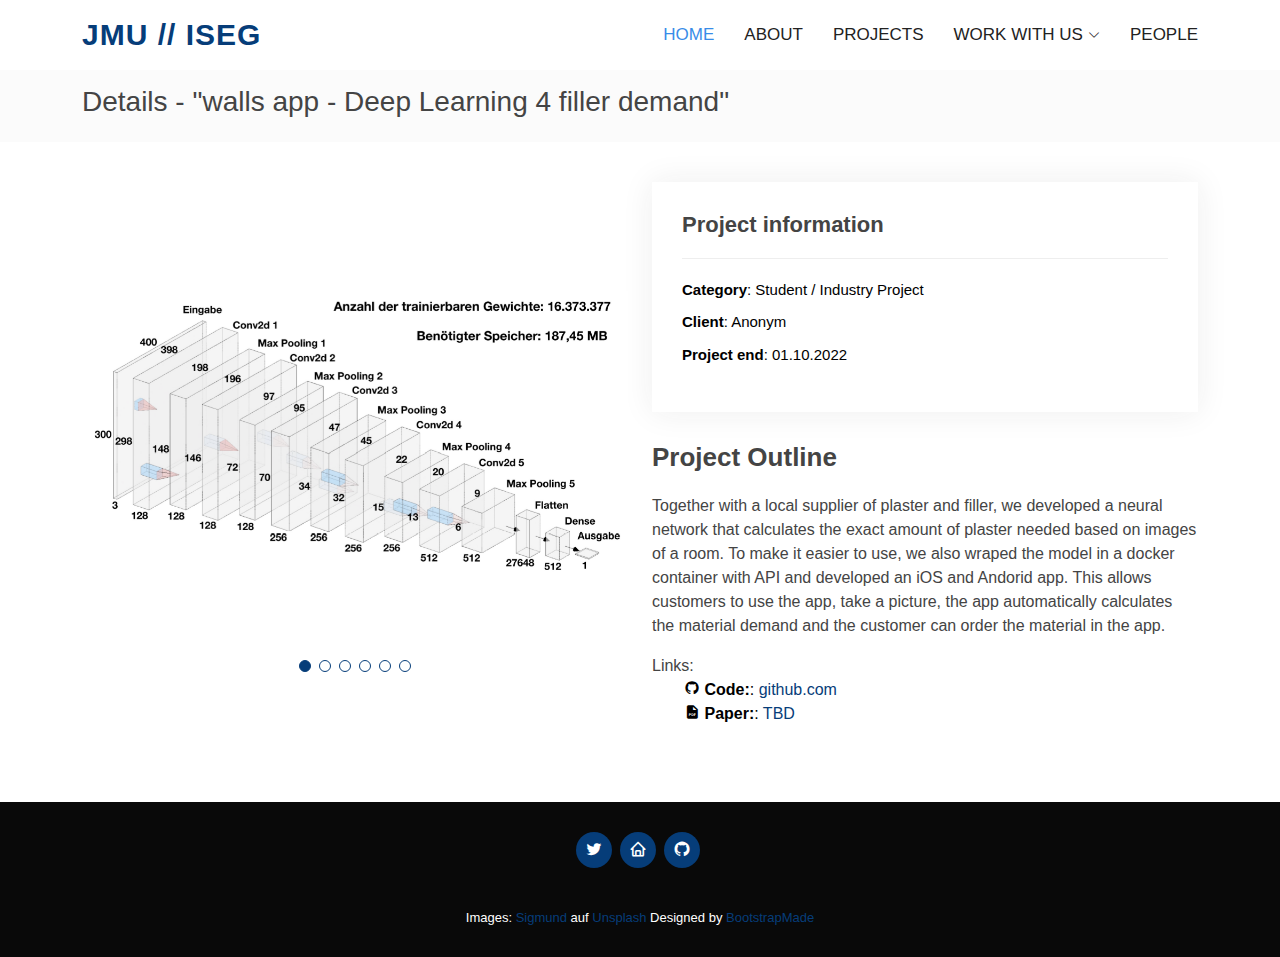
<file: portfolio-details-pjs-wls.html>
<!DOCTYPE html>
<html lang="en">

<head>
  <meta charset="utf-8">
  <meta content="width=device-width, initial-scale=1.0" name="viewport">

  <title>JMU // ISEG - DeepScan</title>
  <meta content="" name="description">
  <meta content="" name="keywords">

  <!-- Favicons -->
  <link href="assets/img/favicon.png" rel="icon">
  <link href="assets/img/apple-touch-icon.png" rel="apple-touch-icon">

  <!-- Vendor CSS Files -->
  <link href="assets/vendor/animate.css/animate.min.css" rel="stylesheet">
  <link href="assets/vendor/bootstrap/css/bootstrap.min.css" rel="stylesheet">
  <link href="assets/vendor/bootstrap-icons/bootstrap-icons.css" rel="stylesheet">
  <link href="assets/vendor/boxicons/css/boxicons.min.css" rel="stylesheet">
  <link href="assets/vendor/glightbox/css/glightbox.min.css" rel="stylesheet">
  <link href="assets/vendor/swiper/swiper-bundle.min.css" rel="stylesheet">

  <!-- Template Main CSS File -->
  <link href="assets/css/style.css" rel="stylesheet">

  <!-- =======================================================
  * Template Name: Green - v4.10.0
  * Template URL: https://bootstrapmade.com/green-free-one-page-bootstrap-template/
  * Author: BootstrapMade.com
  * License: https://bootstrapmade.com/license/
  ======================================================== -->
</head>

<body>


  <!-- ======= Header ======= -->
  <header id="header" class="d-flex align-items-center">
    <div class="container d-flex align-items-center">

      <h1 class="logo me-auto"><a href="https://jmu-iseg.github.io/">JMU // ISEG</a></h1>
      <!-- Uncomment below if you prefer to use an image logo -->
      <!-- <a href="index.html" class="logo me-auto"><img src="assets/img/logo.png" alt="" class="img-fluid"></a>-->

	  <nav id="navbar" class="navbar">
        <ul>
          <li><a class="nav-link scrollto active" href="https://jmu-iseg.github.io/#hero">HOME</a></li>
          <li><a class="nav-link scrollto" href="https://jmu-iseg.github.io/#about">ABOUT</a></li>
          <li><a class="nav-link scrollto" href="https://jmu-iseg.github.io/#researchprojects">PROJECTS</a></li>
		  <li class="dropdown">
			<a class="nav-link scrollto" href="index.html#cta">
				<span>WORK WITH US</span>
				<i class="bi bi-chevron-down"></i>
			</a>
            <ul>
              <li><a class="nav-link scrollto" href="https://jmu-iseg.github.io/#cta">AS A COMPANY - start a project</a></li>
			  <li><a class="nav-link scrollto" href="https://jmu-iseg.github.io/#cta2">AS A STUDENT - join us</a></li>
			</ul>  
		  <li><a class="nav-link scrollto" href="https://jmu-iseg.github.io/#team">PEOPLE</a></li>
		  
        </ul>
        <i class="bi bi-list mobile-nav-toggle"></i>
      </nav><!-- .navbar -->

    </div>
  </header><!-- End Header -->


  <main id="main">

    <!-- ======= Project Title ======= -->
    <section id="breadcrumbs" class="breadcrumbs">
      <div class="container">

        <div class="d-flex justify-content-between align-items-center">
          <h2>Details - "walls app - Deep Learning 4 filler demand"</h2>
        </div>

      </div>
    </section><!-- End Breadcrumbs -->

    <!-- ======= Project Pictures ======= -->
    <section id="portfolio-details" class="portfolio-details">
      <div class="container">

        <div class="row gy-4">

          <div class="col-lg-6">
            <div class="portfolio-details-slider swiper mt-5">
              <div class="swiper-wrapper align-items-center">

                <div class="swiper-slide">
                  <img src="assets/img/p_wls/5.png" alt="">
                </div>
		
		<div class="swiper-slide">
                  <img src="assets/img/p_wls/4.png" alt="">
                </div>
		
		<div class="swiper-slide">
                  <img src="assets/img/p_wls/6.png" alt="">
                </div>
		<div class="swiper-slide">
                  <img src="assets/img/p_wls/1.png" alt="">
                </div>
	
		<div class="swiper-slide">
                  <img src="assets/img/p_wls/2.png" alt="">
                </div>
		<div class="swiper-slide">
                  <img src="assets/img/p_wls/3.png" alt="">
                </div>
				
              </div>
              <div class="swiper-pagination"></div>
            </div>
          </div>

          <div class="col-lg-6">
            <div class="portfolio-info">
              <h3>Project information</h3>
              <ul>
                <li><strong>Category</strong>: Student / Industry Project</li>
                <li><strong>Client</strong>: Anonym</li>
                <li><strong>Project end</strong>: 01.10.2022</li>
              </ul>
            </div>
            <div class="portfolio-description">
              <h2>Project Outline</h2>
              Together with a local supplier of plaster and filler, we developed a neural network that calculates the exact amount of plaster needed based on images of a room. To make it easier to use, we also wraped the model in a docker container with API and developed an iOS and Andorid app. This allows customers to use the app, take a picture, the app automatically calculates the material demand and the customer can order the material in the app.
              <p>
              </p>
			  Links:
			  <ul>
                <li>
					<i class="bx bxl-github"></i>
					<strong>Code:</strong>: 
					<a href="https://github.com/jmu-informationsystemsgroup/PJS_SS_22_KI_Materialbedarfsplanung">github.com</a>
				</li>
				<li>
					<i class="bx bxs-file-pdf"></i>
					<strong>Paper:</strong>: 
					<a href="#">TBD</a>
				</li>
              </ul>
            </div>
          </div>

        </div>

      </div>
    </section><!-- End Portfolio Details Section -->

  </main><!-- End #main -->

  <!-- ======= Footer ======= -->
  <footer id="footer">
    <div class="container">
	
      <div class="social-links">
        <a href="#" class="twitter"><i class="bx bxl-twitter"></i></a>
        <a href="#" class="home"><i class="bx bx-home"></i></a>
        <a href="#" class="github"><i class="bx bxl-github"></i></a>
      </div>
	  
      <div class="credits">
        <!-- All the links in the footer should remain intact. -->
        <!-- You can delete the links only if you purchased the pro version. -->
        <!-- Licensing information: https://bootstrapmade.com/license/ -->
        <!-- Purchase the pro version with working PHP/AJAX contact form: https://bootstrapmade.com/green-free-one-page-bootstrap-template/ -->
		Images: <a href="https://unsplash.com/@sigmund?utm_source=unsplash&utm_medium=referral&utm_content=creditCopyText">Sigmund</a> auf <a href="https://unsplash.com/de/fotos/eTgMFFzroGc?utm_source=unsplash&utm_medium=referral&utm_content=creditCopyText">Unsplash</a>
  
        Designed by <a href="https://bootstrapmade.com/">BootstrapMade</a>
      </div>
    </div>
  </footer><!-- End Footer -->

  <a href="#" class="back-to-top d-flex align-items-center justify-content-center"><i class="bi bi-arrow-up-short"></i></a>

  <!-- Vendor JS Files -->
  <script src="assets/vendor/bootstrap/js/bootstrap.bundle.min.js"></script>
  <script src="assets/vendor/glightbox/js/glightbox.min.js"></script>
  <script src="assets/vendor/isotope-layout/isotope.pkgd.min.js"></script>
  <script src="assets/vendor/swiper/swiper-bundle.min.js"></script>
  <script src="assets/vendor/php-email-form/validate.js"></script>

  <!-- Template Main JS File -->
  <script src="assets/js/main.js"></script>

</body>

</html>
</file>
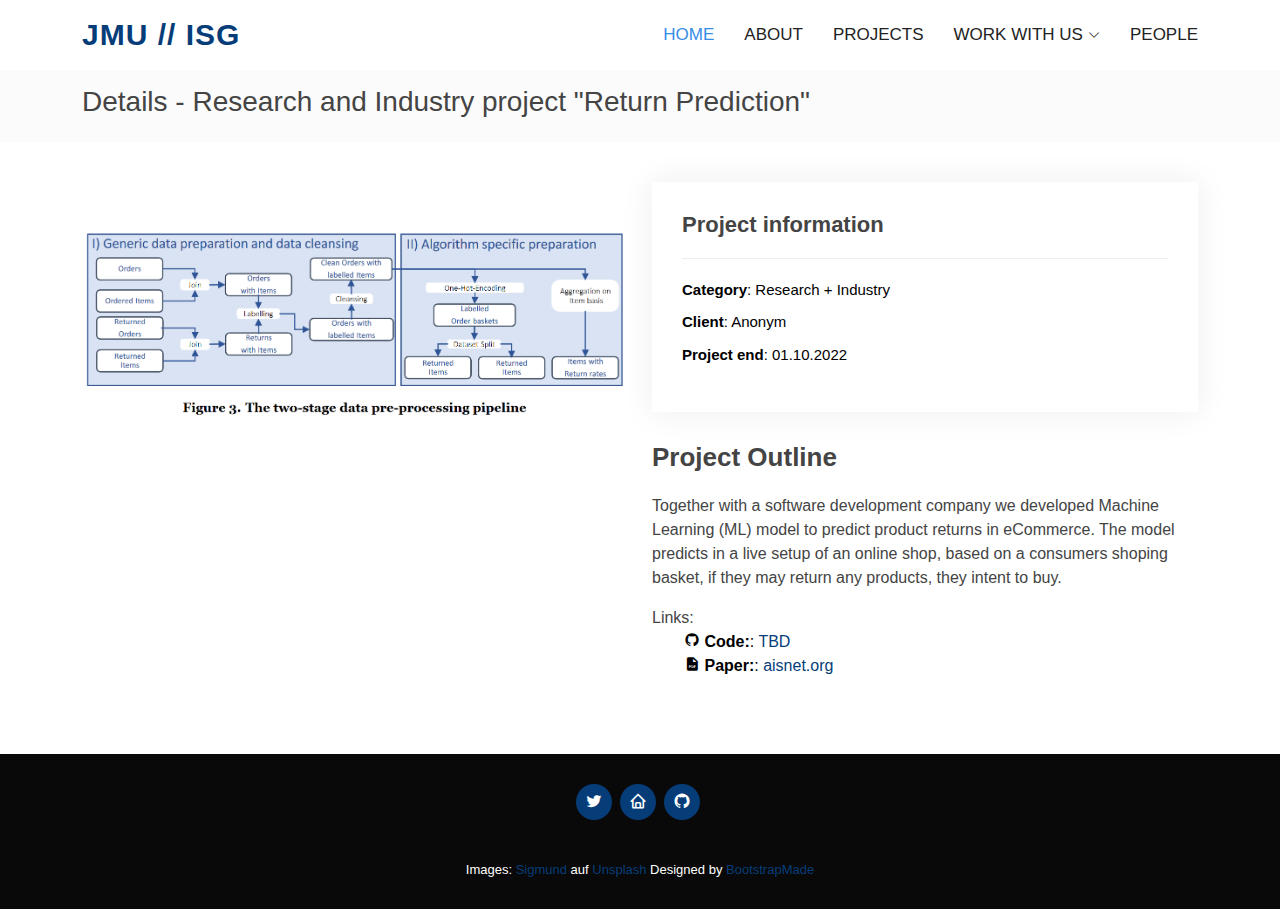
<file: portfolio-details-rsp.html>
<!DOCTYPE html>
<html lang="en">

<head>
  <meta charset="utf-8">
  <meta content="width=device-width, initial-scale=1.0" name="viewport">

  <title>JMU // ISG - DeepScan</title>
  <meta content="" name="description">
  <meta content="" name="keywords">

  <!-- Favicons -->
  <link href="assets/img/favicon.png" rel="icon">
  <link href="assets/img/apple-touch-icon.png" rel="apple-touch-icon">

  <!-- Vendor CSS Files -->
  <link href="assets/vendor/animate.css/animate.min.css" rel="stylesheet">
  <link href="assets/vendor/bootstrap/css/bootstrap.min.css" rel="stylesheet">
  <link href="assets/vendor/bootstrap-icons/bootstrap-icons.css" rel="stylesheet">
  <link href="assets/vendor/boxicons/css/boxicons.min.css" rel="stylesheet">
  <link href="assets/vendor/glightbox/css/glightbox.min.css" rel="stylesheet">
  <link href="assets/vendor/swiper/swiper-bundle.min.css" rel="stylesheet">

  <!-- Template Main CSS File -->
  <link href="assets/css/style.css" rel="stylesheet">

  <!-- =======================================================
  * Template Name: Green - v4.10.0
  * Template URL: https://bootstrapmade.com/green-free-one-page-bootstrap-template/
  * Author: BootstrapMade.com
  * License: https://bootstrapmade.com/license/
  ======================================================== -->
</head>

<body>


  <!-- ======= Header ======= -->
  <header id="header" class="d-flex align-items-center">
    <div class="container d-flex align-items-center">

      <h1 class="logo me-auto"><a href="index.html">JMU // ISG</a></h1>
      <!-- Uncomment below if you prefer to use an image logo -->
      <!-- <a href="index.html" class="logo me-auto"><img src="assets/img/logo.png" alt="" class="img-fluid"></a>-->

	  <nav id="navbar" class="navbar">
        <ul>
          <li><a class="nav-link scrollto active" href="#hero">HOME</a></li>
          <li><a class="nav-link scrollto" href="#about">ABOUT</a></li>
          <li><a class="nav-link scrollto" href="#researchprojects">PROJECTS</a></li>
		  <li class="dropdown">
			<a class="nav-link scrollto" href="#cta">
				<span>WORK WITH US</span>
				<i class="bi bi-chevron-down"></i>
			</a>
            <ul>
              <li><a class="nav-link scrollto" href="#cta">AS A COMPANY - start a project</a></li>
			  <li><a class="nav-link scrollto" href="#cta2">AS A STUDENT - join us</a></li>
			</ul>  
		  <li><a class="nav-link scrollto" href="#team">PEOPLE</a></li>
		  
        </ul>
        <i class="bi bi-list mobile-nav-toggle"></i>
      </nav><!-- .navbar -->

    </div>
  </header><!-- End Header -->

  <main id="main">

    <!-- ======= Project Title ======= -->
    <section id="breadcrumbs" class="breadcrumbs">
      <div class="container">

        <div class="d-flex justify-content-between align-items-center">
          <h2>Details - Research and Industry project "Return Prediction"</h2>
        </div>

      </div>
    </section><!-- End Breadcrumbs -->

    <!-- ======= Project Pictures ======= -->
    <section id="portfolio-details" class="portfolio-details">
      <div class="container">

        <div class="row gy-4">

          <div class="col-lg-6">
            <div class="portfolio-details-slider swiper mt-5">
              <div class="swiper-wrapper align-items-center">

                <div class="swiper-slide">
                  <img src="assets/img/p_rsp/1.png" alt="">
                </div>

				
              </div>
              <div class="swiper-pagination"></div>
            </div>
          </div>

          <div class="col-lg-6">
            <div class="portfolio-info">
              <h3>Project information</h3>
              <ul>
                <li><strong>Category</strong>: Research + Industry</li>
                <li><strong>Client</strong>: Anonym</li>
                <li><strong>Project end</strong>: 01.10.2022</li>
              </ul>
            </div>
            <div class="portfolio-description">
              <h2>Project Outline</h2>
              <p>
              Together with a software development company we developed Machine Learning (ML) model to predict product returns in eCommerce. 
			  The model predicts in a live setup of an online shop, based on a consumers shoping basket, if they may return any products, they intent to buy.
			  
              </p>
			  Links:
			  <ul>
                <li>
					<i class="bx bxl-github"></i>
					<strong>Code:</strong>: 
					<a href="#">TBD</a>
				</li>
				<li>
					<i class="bx bxs-file-pdf"></i>
					<strong>Paper:</strong>: 
					<a href="https://aisel.aisnet.org/amcis2020/data_science_analytics_for_decision_support/data_science_analytics_for_decision_support/32/">aisnet.org</a>
				</li>
              </ul>
            </div>
          </div>

        </div>

      </div>
    </section><!-- End Portfolio Details Section -->

  </main><!-- End #main -->

  <!-- ======= Footer ======= -->
  <footer id="footer">
    <div class="container">
	
      <div class="social-links">
        <a href="#" class="twitter"><i class="bx bxl-twitter"></i></a>
        <a href="#" class="home"><i class="bx bx-home"></i></a>
        <a href="#" class="github"><i class="bx bxl-github"></i></a>
      </div>
	  
      <div class="credits">
        <!-- All the links in the footer should remain intact. -->
        <!-- You can delete the links only if you purchased the pro version. -->
        <!-- Licensing information: https://bootstrapmade.com/license/ -->
        <!-- Purchase the pro version with working PHP/AJAX contact form: https://bootstrapmade.com/green-free-one-page-bootstrap-template/ -->
		Images: <a href="https://unsplash.com/@sigmund?utm_source=unsplash&utm_medium=referral&utm_content=creditCopyText">Sigmund</a> auf <a href="https://unsplash.com/de/fotos/eTgMFFzroGc?utm_source=unsplash&utm_medium=referral&utm_content=creditCopyText">Unsplash</a>
  
        Designed by <a href="https://bootstrapmade.com/">BootstrapMade</a>
      </div>
    </div>
  </footer><!-- End Footer -->

  <a href="#" class="back-to-top d-flex align-items-center justify-content-center"><i class="bi bi-arrow-up-short"></i></a>

  <!-- Vendor JS Files -->
  <script src="assets/vendor/bootstrap/js/bootstrap.bundle.min.js"></script>
  <script src="assets/vendor/glightbox/js/glightbox.min.js"></script>
  <script src="assets/vendor/isotope-layout/isotope.pkgd.min.js"></script>
  <script src="assets/vendor/swiper/swiper-bundle.min.js"></script>
  <script src="assets/vendor/php-email-form/validate.js"></script>

  <!-- Template Main JS File -->
  <script src="assets/js/main.js"></script>

</body>

</html>
</file>
<file: assets/css/style.css>
/**
* Template Name: Green - v4.10.0
* Template URL: https://bootstrapmade.com/green-free-one-page-bootstrap-template/
* Author: BootstrapMade.com
* License: https://bootstrapmade.com/license/
*
* highlight 388ce8
* JMU color 063d79
*/



/*--------------------------------------------------------------
# General
#font-family: "Open Sans", sans-serif;
--------------------------------------------------------------*/
body {
  
  font-family: 'Muli', 'Helvetica', 'Arial', 'sans-serif';
  color: #444444;
}

a {
  text-decoration: none;
  color: #063d79;
}

a:hover {
  color: #80c792;
  text-decoration: none;
}

h1,
h2,
h3,
h4,
h5,
h6 {
  font-family: "Raleway", sans-serif;
}

/*--------------------------------------------------------------
# Back to top button
--------------------------------------------------------------*/
.back-to-top {
  position: fixed;
  visibility: hidden;
  opacity: 0;
  right: 15px;
  bottom: 15px;
  z-index: 996;
  background: #063d79;
  width: 40px;
  height: 40px;
  border-radius: 4px;
  transition: all 0.4s;
}

.back-to-top i {
  font-size: 24px;
  color: #fff;
  line-height: 0;
}

.back-to-top:hover {
  background: #063d79;
  color: #fff;
}

.back-to-top.active {
  visibility: visible;
  opacity: 1;
}

/*--------------------------------------------------------------
# Top Bar
--------------------------------------------------------------*/
#topbar {
  background: #fbfbfb;
  font-size: 15px;
  height: 40px;
  padding: 0;
}

#topbar .contact-info a {
  line-height: 0;
  color: #444444;
  transition: 0.3s;
}

#topbar .contact-info a:hover {
  /* color: #5cb874; */
}

#topbar .contact-info i {
  color: #5cb874;
  line-height: 0;
  margin-right: 5px;
}

#topbar .contact-info .phone-icon {
  margin-left: 15px;
}

#topbar .social-links a {
  color: #6f6f6f;
  padding: 4px 12px;
  display: inline-block;
  line-height: 1px;
  transition: 0.3s;
}

#topbar .social-links a:hover {
  color: #5cb874;
}

/*--------------------------------------------------------------
# Header
--------------------------------------------------------------*/
#header {
  background: #fff;
  transition: all 0.5s;
  z-index: 997;
  height: 70px;
  font-weight: normal;
}

#header.header-scrolled {
  box-shadow: 0px 2px 15px rgba(0, 0, 0, 0.1);
}

#header .logo {
  font-size: 30px;
  margin: 0;
  padding: 0;
  line-height: 1;
  font-weight: 600;
  letter-spacing: 1px;
  text-transform: uppercase;
}

#header .logo a {
  color: #063d79; /*  old = 5cb874 */
}

#header .logo img {
  max-height: 40px;
}

.scrolled-offset {
  margin-top: 70px;
}

/*--------------------------------------------------------------
# Navigation Menu
# font-weight: light;
--------------------------------------------------------------*/
/**
* Desktop Navigation 
*/
.navbar {
  padding: 0;
  font-weight: light;
}

.navbar ul {
  margin: 0;
  padding: 0;
  display: flex;
  list-style: none;
  align-items: center;
}

.navbar li {
  position: relative;
}

.navbar a,
.navbar a:focus {
  display: flex;
  align-items: center;
  justify-content: space-between;
  padding: 10px 0 10px 30px;
  font-size: 17px;
  font-weight: 500; 
  color: #222222;
  white-space: nowrap;
  transition: 0.3s;
}

.navbar a i,
.navbar a:focus i {
  font-size: 12px;
  line-height: 0;
  margin-left: 5px;
}

.navbar a:hover,
.navbar .active,
.navbar .active:focus,
.navbar li:hover>a {
  color: #388ce8;
}

.navbar .getstarted,
.navbar .getstarted:focus {
  color: #000;
  padding: 8px 25px;
  margin-left: 30px;
  border-radius: 4px;
  border: 0px solid #000;
  transition: 0.3s;
  font-size: 14px;
}

.navbar .getstarted:hover,
.navbar .getstarted:focus:hover {
  background: #388ce8;
  color: #fff;
}

.navbar .dropdown ul {
  display: block;
  position: absolute;
  left: 14px;
  top: calc(100% + 30px);
  margin: 0;
  padding: 10px 0;
  z-index: 99;
  opacity: 0;
  visibility: hidden;
  background: #fff;
  /*box-shadow: 0px 0px 30px rgba(127, 137, 161, 0.25); */
  transition: 0.3s;
}

.navbar .dropdown ul li {
  min-width: 200px;
}

.navbar .dropdown ul a {
  padding: 10px 20px;
  text-transform: none;
}

.navbar .dropdown ul a i {
  font-size: 12px;
}

.navbar .dropdown ul a:hover,
.navbar .dropdown ul .active:hover,
.navbar .dropdown ul li:hover>a {
  color: #063d79;
}

.navbar .dropdown:hover>ul {
  opacity: 1;
  top: 100%;
  visibility: visible;
}

.navbar .dropdown .dropdown ul {
  top: 0;
  left: calc(100% - 30px);
  visibility: hidden;
}

.navbar .dropdown .dropdown:hover>ul {
  opacity: 1;
  top: 0;
  left: 100%;
  visibility: visible;
}

@media (max-width: 1366px) {
  .navbar .dropdown .dropdown ul {
    left: -90%;
  }

  .navbar .dropdown .dropdown:hover>ul {
    left: -100%;
  }
}

/**
* Mobile Navigation 
*/
.mobile-nav-toggle {
  color: #222222;
  font-size: 28px;
  cursor: pointer;
  display: none;
  line-height: 0;
  transition: 0.5s;
}

.mobile-nav-toggle.bi-x {
  color: #fff;
}

@media (max-width: 991px) {
  .mobile-nav-toggle {
    display: block;
  }

  .navbar ul {
    display: none;
  }
}

.navbar-mobile {
  position: fixed;
  overflow: hidden;
  top: 0;
  right: 0;
  left: 0;
  bottom: 0;
  background: rgba(9, 9, 9, 0.9);
  transition: 0.3s;
  z-index: 999;
}

.navbar-mobile .mobile-nav-toggle {
  position: absolute;
  top: 15px;
  right: 15px;
}

.navbar-mobile ul {
  display: block;
  position: absolute;
  top: 55px;
  right: 15px;
  bottom: 15px;
  left: 15px;
  padding: 10px 0;
  background-color: #fff;
  overflow-y: auto;
  transition: 0.3s;
}

.navbar-mobile a,
.navbar-mobile a:focus {
  padding: 10px 20px;
  font-size: 15px;
  color: #222222;
}

.navbar-mobile a:hover,
.navbar-mobile .active,
.navbar-mobile li:hover>a {
  color: #388ce8;
}

.navbar-mobile .getstarted,
.navbar-mobile .getstarted:focus {
  margin: 15px;
}

.navbar-mobile .dropdown ul {
  position: static;
  display: none;
  margin: 10px 20px;
  padding: 10px 0;
  z-index: 99;
  opacity: 1;
  visibility: visible;
  background: #fff;
  /*box-shadow: 0px 0px 30px rgba(127, 137, 161, 0.25);*/
}

.navbar-mobile .dropdown ul li {
  min-width: 200px;
}

.navbar-mobile .dropdown ul a {
  padding: 10px 20px;
}

.navbar-mobile .dropdown ul a i {
  font-size: 12px;
}

.navbar-mobile .dropdown ul a:hover,
.navbar-mobile .dropdown ul .active:hover,
.navbar-mobile .dropdown ul li:hover>a {
  color: #5cb874;
}

.navbar-mobile .dropdown>.dropdown-active {
  display: block;
}

/*--------------------------------------------------------------
# Hero Section
--------------------------------------------------------------*/
#hero {
  width: 100%;
  height: 30vh;
  background-color: rgba(9, 9, 9, 0.8);
  overflow: hidden;
  position: relative;
}

#hero .carousel,
#hero .carousel-inner,
#hero .carousel-item,
#hero .carousel-item::before {
  background-size: cover;
  background-position: center;
  background-repeat: no-repeat;
  position: absolute;
  top: 0;
  right: 0;
  left: 0;
  bottom: 0;
}

#hero .carousel-item::before {
  content: "";
  background-color: rgba(6, 61, 121, 0.8);
}

#hero .carousel-container {
  display: flex;
  justify-content: center;
  align-items: center;
  position: absolute;
  bottom: 0;
  top: 0;
  left: 50px;
  right: 50px;
}

#hero .container {
  text-align: center;
}

#hero h2 {
  color: #fff;
  margin-bottom: 20px;
  font-size: 38px;
  font-weight: 700;
}
#hero h3 {
  color: #fff;
  margin-bottom: 20px;
  font-size: 40px;
  font-weight: 700;
}

#hero p {
  -webkit-animation-delay: 1s;
  font-size: 16px;
  animation-delay: 1s;
  margin: 0 auto 30px auto;
  color: #fff;
}

#hero .carousel-inner .carousel-item {
  transition-property: opacity;
  background-position: center top;
}

#hero .carousel-inner .carousel-item,
#hero .carousel-inner .active.carousel-item-start,
#hero .carousel-inner .active.carousel-item-end {
  opacity: 0;
}

#hero .carousel-inner .active,
#hero .carousel-inner .carousel-item-next.carousel-item-start,
#hero .carousel-inner .carousel-item-prev.carousel-item-end {
  opacity: 1;
  transition: 0.5s;
}

#hero .carousel-control-next-icon,
#hero .carousel-control-prev-icon {
  background: none;
  font-size: 30px;
  line-height: 0;
  width: auto;
  height: auto;
  background: rgba(255, 255, 255, 0.2);
  border-radius: 50px;
  transition: 0.3s;
  color: rgba(255, 255, 255, 0.5);
  width: 54px;
  height: 54px;
  display: flex;
  align-items: center;
  justify-content: center;
}

#hero .carousel-control-next-icon:hover,
#hero .carousel-control-prev-icon:hover {
  background: rgba(255, 255, 255, 0.3);
  color: rgba(255, 255, 255, 0.8);
}

#hero .carousel-indicators li {
  cursor: pointer;
  background: #fff;
  overflow: hidden;
  border: 0;
  width: 12px;
  height: 12px;
  border-radius: 50px;
  opacity: 0.6;
  transition: 0.3s;
}

#hero .carousel-indicators li.active {
  opacity: 1;
  background: #388ce8; 
}

#hero .btn-get-started {
  font-family: "Raleway", sans-serif;
  font-weight: 500;
  font-size: 14px;
  letter-spacing: 1px;
  display: inline-block;
  padding: 14px 32px;
  border-radius: 4px;
  transition: 0.5s;
  line-height: 1;
  color: #fff;
  -webkit-animation-delay: 0.8s;
  animation-delay: 0.8s;
  background: #388ce8;
}

#hero .btn-get-started:hover {
  background: #388ce8;
}

@media (max-width: 992px) {
  #hero {
    height: 100vh;
  }

  #hero .carousel-container {
    top: 66px;
  }
}

@media (max-width: 768px) {
  #hero h2 {
    font-size: 28px;
  }
}

@media (min-width: 1024px) {

  #hero .carousel-control-prev,
  #hero .carousel-control-next {
    width: 5%;
  }
}

@media (max-height: 500px) {
  #hero {
    height: 120vh;
  }
}

/*--------------------------------------------------------------
# Sections General
--------------------------------------------------------------*/
section {
  padding: 60px 0;
}

.section-bg {
  background-color: #ebf4ff;
}

.section-title {
  text-align: center;
  padding-bottom: 30px;
}

.section-title h2 {
  font-size: 32px;
  font-weight: bold;
  text-transform: uppercase;
  margin-bottom: 20px;
  padding-bottom: 20px;
  position: relative;
}

.section-title h2::before {
  content: "";
  position: absolute;
  display: block;
  width: 120px;
  height: 1px;
  background: #ddd;
  bottom: 1px;
  left: calc(50% - 60px);
}

.section-title h2::after {
  content: "";
  position: absolute;
  display: block;
  width: 40px;
  height: 3px;
  background: #063d79;
  bottom: 0;
  left: calc(50% - 20px);
}

.section-title p {
  margin-bottom: 0;
  font-size: 14px;
  color: #919191;
}

/*--------------------------------------------------------------
# Featured Services
--------------------------------------------------------------*/
.featured-services {
  padding: 20px 0;
}

.featured-services .icon-box {
  padding: 20px;
}

.featured-services .icon-box-bg {
  background-image: linear-gradient(0deg, #222222 0%, #2f2f2f 50%, #222222 100%);
}

.featured-services .icon {
  margin-bottom: 15px;
}

.featured-services .icon i {
  color: #5cb874;
  font-size: 42px;
}

.featured-services .title {
  font-weight: 700;
  margin-bottom: 15px;
  font-size: 18px;
}

.featured-services .title a {
  color: #222222;
  transition: 0.3s;
}

.featured-services .icon-box:hover .title a {
  color: #5cb874;
}

.featured-services .description {
  line-height: 24px;
  font-size: 14px;
}

/*--------------------------------------------------------------
# About Us
--------------------------------------------------------------*/
.about .content h3 {
  font-weight: 700;
  font-size: 28px;
}

.about .content ul {

  list-style-type: None; /* list-style-type: "😎"; */
  padding: 0 0 0 10px ;
}

.about .content ul li {
  padding-bottom: 10px;
  color: #444;
}

.about .content ul i {
  padding-right: 4px;
  color: #388ce8; /* 5cb874 */ 
}

.about .content p:last-child {
  margin-bottom: 0;
}

/*--------------------------------------------------------------
# Why Us
--------------------------------------------------------------*/
.why-us {
  padding: 0;
}

.why-us .row {
  overflow: hidden;
}

.why-us .content-item {
  padding: 40px;
  border-left: 1px solid #eee;
  border-bottom: 1px solid #eee;
  margin: -1px;
}

.why-us .content-item span {
  display: block;
  font-size: 24px;
  font-weight: 400;
  color: #6ec083;
}

.why-us .content-item h4 {
  font-size: 26px;
  font-weight: 300;
  padding: 0;
  margin: 20px 0;
}

.why-us .content-item p {
  color: #aaaaaa;
  font-size: 15px;
  margin: 0;
  padding: 0;
}

@media (max-width: 768px) {
  .why-us .content-item {
    padding: 40px 0;
  }
}

/*--------------------------------------------------------------
# Our Clients
--------------------------------------------------------------*/
.clients .swiper-slide img {
  opacity: 0.5;
  transition: 0.3s;
}

.clients .swiper-slide img:hover {
  opacity: 1;
}

.clients .swiper-pagination {
  margin-top: 20px;
  position: relative;
}

.clients .swiper-pagination .swiper-pagination-bullet {
  width: 12px;
  height: 12px;
  background-color: #fff;
  opacity: 1;
  border: 1px solid #5cb874;
}

.clients .swiper-pagination .swiper-pagination-bullet-active {
  background-color: #5cb874;
}

/*--------------------------------------------------------------
# researchprojects
--------------------------------------------------------------*/
.researchprojects .icon-box {
  text-align: center;
  padding: 70px 20px 80px 20px;
  transition: all ease-in-out 0.3s;
  background: #fff;
  box-shadow: 0px 5px 90px 0px rgba(110, 123, 131, 0.1);
}

.researchprojects .icon-box .icon {
  margin: 0 auto;
  width: 100px;
  height: 100px;
  display: flex;
  align-items: center;
  justify-content: center;
  transition: ease-in-out 0.3s;
  position: relative;
}

.researchprojects .icon-box .icon i {
  font-size: 36px;
  transition: 0.5s;
  position: relative;
}

.researchprojects .icon-box .icon svg {
  position: absolute;
  top: 0;
  left: 0;
}

.researchprojects .icon-box .icon svg path {
  transition: 0.5s;
  fill: #f5f5f5;
}

.researchprojects .icon-box h4 {
  font-weight: 600;
  margin: 10px 0 15px 0;
  font-size: 22px;
}

.researchprojects .icon-box h4 a {
  color: #222222;
  transition: ease-in-out 0.3s;
}

.researchprojects .icon-box p {
  line-height: 24px;
  font-size: 14px;
  margin-bottom: 0;
}

.researchprojects .icon-box:hover {
  border-color: #fff;
  box-shadow: 0px 0 35px 0 rgba(0, 0, 0, 0.08);
}

.researchprojects .iconbox-blue i {
  color: #47aeff;
}

.researchprojects .iconbox-blue:hover .icon i {
  color: #fff;
}

.researchprojects .iconbox-blue:hover .icon path {
  fill: #47aeff;
}

.researchprojects .iconbox-orange i {
  color: #ffa76e;
}

.researchprojects .iconbox-orange:hover .icon i {
  color: #fff;
}

.researchprojects .iconbox-orange:hover .icon path {
  fill: #ffa76e;
}

.researchprojects .iconbox-pink i {
  color: #e80368;
}

.researchprojects .iconbox-pink:hover .icon i {
  color: #fff;
}

.researchprojects .iconbox-pink:hover .icon path {
  fill: #e80368;
}

.researchprojects .iconbox-yellow i {
  color: #ffbb2c;
}

.researchprojects .iconbox-yellow:hover .icon i {
  color: #fff;
}

.researchprojects .iconbox-yellow:hover .icon path {
  fill: #ffbb2c;
}

.researchprojects .iconbox-red i {
  color: #ff5828;
}

.researchprojects .iconbox-red:hover .icon i {
  color: #fff;
}

.researchprojects .iconbox-red:hover .icon path {
  fill: #ff5828;
}

.researchprojects .iconbox-teal i {
  color: #11dbcf;
}

.researchprojects .iconbox-teal:hover .icon i {
  color: #fff;
}

.researchprojects .iconbox-teal:hover .icon path {
  fill: #11dbcf;
}

/*--------------------------------------------------------------
# Student Projects
--------------------------------------------------------------*/
 .studprojects .icon-box {
  text-align: center;
  padding: 70px 20px 80px 20px;
  transition: all ease-in-out 0.3s;
  background: #fff;
  box-shadow: 0px 5px 90px 0px rgba(110, 123, 131, 0.1);
}

 .studprojects .icon-box .icon {
  margin: 0 auto;
  width: 100px;
  height: 100px;
  display: flex;
  align-items: center;
  justify-content: center;
  transition: ease-in-out 0.3s;
  position: relative;
}

 .studprojects .icon-box .icon i {
  font-size: 36px;
  transition: 0.5s;
  position: relative;
}

 .studprojects .icon-box .icon svg {
  position: absolute;
  top: 0;
  left: 0;
}

 .studprojects .icon-box .icon svg path {
  transition: 0.5s;
  fill: #f5f5f5;
}

 .studprojects .icon-box h4 {
  font-weight: 600;
  margin: 10px 0 15px 0;
  font-size: 22px;
}

 .studprojects .icon-box h4 a {
  color: #222222;
  transition: ease-in-out 0.3s;
}

 .studprojects .icon-box p {
  line-height: 24px;
  font-size: 14px;
  margin-bottom: 0;
}

 .studprojects .icon-box:hover {
  border-color: #fff;
  box-shadow: 0px 0 35px 0 rgba(0, 0, 0, 0.08);
}

 .studprojects .iconbox-blue i {
  color: #47aeff;
}

 .studprojects .iconbox-blue:hover .icon i {
  color: #fff;
}

 .studprojects .iconbox-blue:hover .icon path {
  fill: #47aeff;
}

 .studprojects .iconbox-orange i {
  color: #ffa76e;
}

 .studprojects .iconbox-orange:hover .icon i {
  color: #fff;
}

 .studprojects .iconbox-orange:hover .icon path {
  fill: #ffa76e;
}

 .studprojects .iconbox-pink i {
  color: #e80368;
}

 .studprojects .iconbox-pink:hover .icon i {
  color: #fff;
}

 .studprojects .iconbox-pink:hover .icon path {
  fill: #e80368;
}

 .studprojects .iconbox-yellow i {
  color: #ffbb2c;
}

 .studprojects .iconbox-yellow:hover .icon i {
  color: #fff;
}

 .studprojects .iconbox-yellow:hover .icon path {
  fill: #ffbb2c;
}

 .studprojects .iconbox-red i {
  color: #ff5828;
}

 .studprojects .iconbox-red:hover .icon i {
  color: #fff;
}

 .studprojects .iconbox-red:hover .icon path {
  fill: #ff5828;
}

 .studprojects .iconbox-teal i {
  color: #11dbcf;
}

 .studprojects .iconbox-teal:hover .icon i {
  color: #fff;
}

 .studprojects .iconbox-teal:hover .icon path {
  fill: #11dbcf;
}




/*--------------------------------------------------------------
# Cta
--------------------------------------------------------------*/
.cta {
  background: #063d79;
  padding: 80px 0;
}

.cta h3 {
  color: #fff;
  font-size: 28px;
  font-weight: 700;
  text-align: left;
}
.cta h4 {
  color: #fff;
  font-size: 22px;
  font-weight: 700;
}

.cta p {
  color: #fff;
}

.cta .cta-btn {
  font-family: "Raleway", sans-serif;
  font-weight: 600;
  font-size: 14px;
  letter-spacing: 1px;
  display: inline-block;
  padding: 10px 30px;
  border-radius: 2px;
  transition: 0.5s;
  margin: 10px;
  border: 2px solid #fff;
  color: #fff;
  border-radius: 4px;
}

.cta .cta-btn:hover {
  background: #fff;
  color: #5cb874;
}

@media (max-width: 1024px) {
  .cta {
    background-attachment: scroll;
  }
}

@media (min-width: 769px) {
  .cta .cta-btn-container {
    display: flex;
    align-items: center;
    justify-content: flex-end;
  }
}

/*--------------------------------------------------------------
# Cta2 1d252e 20c997 text-align: center;
--------------------------------------------------------------*/
.cta2 {
  background: #1d252e;
  padding: 80px 0;
}

.cta2 h3 {
  color: #fff;
  font-size: 28px;
  font-weight: 700;
  text-align: left;
}
.cta2 h4 {
  color: #fff;
  font-size: 22px;
  font-weight: 700;
}

.cta2 p {
  color: #fff;
}

.cta2 ul, li {
  color: #fff;
}

.cta2 .cta2-btn {
  font-family: "Raleway", sans-serif;
  font-weight: 600;
  font-size: 14px;
  letter-spacing: 1px;
  display: inline-block;
  padding: 10px 30px;
  border-radius: 2px;
  transition: 0.5s;
  margin: 10px;
  border: 2px solid #fff;
  color: #fff;
  border-radius: 4px;
}

.cta2 .cta2-btn:hover {
  background: #fff;
  color: #5cb874;
}

@media (max-width: 1024px) {
  .cta2 {
    background-attachment: scroll;
  }
}

@media (min-width: 769px) {
  .cta2 .cta2-btn-container {
    display: flex;
    align-items: center;
    justify-content: center;
  }
}


/*--------------------------------------------------------------
# Portfolio
--------------------------------------------------------------*/
.portfolio .portfolio-item {
  margin-bottom: 30px;
}

.portfolio #portfolio-flters {
  padding: 0;
  margin: 0 auto 20px auto;
  list-style: none;
  text-align: center;
}

.portfolio #portfolio-flters li {
  cursor: pointer;
  display: inline-block;
  padding: 8px 15px 10px 15px;
  font-size: 14px;
  font-weight: 600;
  line-height: 1;
  text-transform: uppercase;
  color: #444444;
  margin-bottom: 5px;
  transition: all 0.3s ease-in-out;
  border-radius: 3px;
}

.portfolio #portfolio-flters li:hover,
.portfolio #portfolio-flters li.filter-active {
  color: #fff;
  background: #5cb874;
}

.portfolio #portfolio-flters li:last-child {
  margin-right: 0;
}

.portfolio .portfolio-wrap {
  transition: 0.3s;
  position: relative;
  overflow: hidden;
  z-index: 1;
  background: rgba(34, 34, 34, 0.6);
}

.portfolio .portfolio-wrap::before {
  content: "";
  background: rgba(34, 34, 34, 0.6);
  position: absolute;
  left: 0;
  right: 0;
  top: 0;
  bottom: 0;
  transition: all ease-in-out 0.3s;
  z-index: 2;
  opacity: 0;
}

.portfolio .portfolio-wrap img {
  transition: all ease-in-out 0.3s;
}

.portfolio .portfolio-wrap .portfolio-info {
  opacity: 0;
  position: absolute;
  top: 0;
  left: 0;
  right: 0;
  bottom: 0;
  z-index: 3;
  transition: all ease-in-out 0.3s;
  display: flex;
  flex-direction: column;
  justify-content: flex-end;
  align-items: flex-start;
  padding: 20px;
}

.portfolio .portfolio-wrap .portfolio-info h4 {
  font-size: 20px;
  color: #fff;
  font-weight: 600;
}

.portfolio .portfolio-wrap .portfolio-info p {
  color: rgba(255, 255, 255, 0.7);
  font-size: 14px;
  text-transform: uppercase;
  padding: 0;
  margin: 0;
  font-style: italic;
  color: #fff;
}

.portfolio .portfolio-wrap .portfolio-links {
  text-align: center;
  z-index: 4;
}

.portfolio .portfolio-wrap .portfolio-links a {
  color: #fff;
  margin: 0 5px 0 0;
  font-size: 28px;
  display: inline-block;
  transition: 0.3s;
}

.portfolio .portfolio-wrap .portfolio-links a:hover {
  color: #6ec083;
}

.portfolio .portfolio-wrap:hover::before {
  opacity: 1;
}

.portfolio .portfolio-wrap:hover img {
  transform: scale(1.2);
}

.portfolio .portfolio-wrap:hover .portfolio-info {
  opacity: 1;
}

/*--------------------------------------------------------------
# Portfolio Details
--------------------------------------------------------------*/
.portfolio-details {
  padding-top: 40px;
}

.portfolio-details .portfolio-details-slider img {
  width: 100%;
}

.portfolio-details .portfolio-details-slider .swiper-pagination {
  margin-top: 20px;
  position: relative;
}

.portfolio-details .portfolio-details-slider .swiper-pagination .swiper-pagination-bullet {
  width: 12px;
  height: 12px;
  background-color: #fff;
  opacity: 1;
  border: 1px solid #063d79;
}

.portfolio-details .portfolio-details-slider .swiper-pagination .swiper-pagination-bullet-active {
  background-color: #063d79;
}

.portfolio-details .portfolio-info {
  padding: 30px;
  box-shadow: 0px 0 30px rgba(34, 34, 34, 0.08);
}

.portfolio-details .portfolio-info h3 {
  font-size: 22px;
  font-weight: 700;
  margin-bottom: 20px;
  padding-bottom: 20px;
  border-bottom: 1px solid #eee;
}

.portfolio-details .portfolio-info ul {
  list-style: none;
  padding: 0;
  font-size: 15px;
  color: #000;
}
.portfolio-details .portfolio-info ul li{
  list-style: none;
  padding: 0;
  font-size: 15px;
  color: #000;
}

.portfolio-details .portfolio-info ul li+li {
  margin-top: 10px;
  color: #000;
}

.portfolio-details .portfolio-description {
  padding-top: 30px;
}


.portfolio-details .portfolio-description ul li {
  color: #000;
  list-style-type: None; // list-style-type: repeating-emoji;
}

@counter-style repeating-emoji {
  system: cyclic;
  symbols: "\1F52C"; // add more emoji utf-8 codes to cycle through "\1F9EE" "\1F4DF" "\1F517"
  suffix: "";
}




.portfolio-details .portfolio-description h2 {
  font-size: 26px;
  font-weight: 700;
  margin-bottom: 20px;
}

.portfolio-details .portfolio-description p {
  padding: 0;
}

/*--------------------------------------------------------------
# Team
--------------------------------------------------------------*/
.team .member {
  text-align: center;
  margin-bottom: 20px;
  box-shadow: 0px 0px 12px 0px rgba(34, 34, 34, 0.07);
  padding: 30px 20px;
  background: #fff;
}

.team .member img {
  max-width: 60%;
  border-radius: 50%;
  margin: 0 0 30px 0;
}

.team h2 {
  padding-top: 20px;
}

.team .member h4 {
  font-weight: 700;
  margin-bottom: 2px;
  font-size: 18px;
}

.team .member span {
  font-style: italic;
  display: block;
  font-size: 13px;
}

.team .member p {
  padding-top: 10px;
  font-size: 14px;
  font-style: italic;
  color: #aaaaaa;
}

.team .member .social {
  margin-top: 15px;
}

.team .member .social a {
  color: #919191;
  transition: 0.3s;
}

.team .member .social a:hover {
  color: #5cb874;
}

.team .member .social i {
  font-size: 18px;
  margin: 0 2px;
}

/*--------------------------------------------------------------
# Contact
--------------------------------------------------------------*/
.contact .info {
  border-top: 3px solid #063d79;
  border-bottom: 3px solid #063d79;
  padding: 30px;
  background: #fff;
  width: 100%;
  box-shadow: 0 0 24px 0 rgba(0, 0, 0, 0.12);
}

.contact .info i {
  font-size: 20px;
  color: #063d79; 
  float: left;
  width: 44px;
  height: 44px;
  background: #ebf4ff;
  display: flex;
  justify-content: center;
  align-items: center;
  border-radius: 50px;
  transition: all 0.3s ease-in-out;
}

.contact .info h4 {
  padding: 0 0 0 60px;
  font-size: 20px;
  font-weight: 500;
  margin-bottom: 5px;
  color: #222222;
}

.contact .info p {
  padding: 0 0 10px 60px;
  margin-bottom: 20px;
  font-size: 16px;
  color: #555555;
}

.contact .info .social-links {
  padding-left: 60px;
}

.contact .info .social-links a {
  font-size: 18px;
  display: inline-block;
  background: #333;
  color: #fff;
  line-height: 1;
  padding: 8px 0;
  border-radius: 50%;
  text-align: center;
  width: 36px;
  height: 36px;
  transition: 0.3s;
  margin-right: 10px;
}

.contact .info .social-links a:hover {
  background: #5cb874;
  color: #fff;
}

.contact .info .email:hover i,
.contact .info .address:hover i,
.contact .info .phone:hover i {
  background: #5cb874;
  color: #fff;
}

.contact .php-email-form {
  width: 100%;
  border-top: 3px solid #5cb874;
  border-bottom: 3px solid #5cb874;
  padding: 30px;
  background: #fff;
  box-shadow: 0 0 24px 0 rgba(0, 0, 0, 0.12);
}

.contact .php-email-form .form-group {
  padding-bottom: 8px;
}

.contact .php-email-form .error-message {
  display: none;
  color: #fff;
  background: #ed3c0d;
  text-align: left;
  padding: 15px;
  font-weight: 600;
}

.contact .php-email-form .error-message br+br {
  margin-top: 25px;
}

.contact .php-email-form .sent-message {
  display: none;
  color: #fff;
  background: #18d26e;
  text-align: center;
  padding: 15px;
  font-weight: 600;
}

.contact .php-email-form .loading {
  display: none;
  background: #fff;
  text-align: center;
  padding: 15px;
}

.contact .php-email-form .loading:before {
  content: "";
  display: inline-block;
  border-radius: 50%;
  width: 24px;
  height: 24px;
  margin: 0 10px -6px 0;
  border: 3px solid #18d26e;
  border-top-color: #eee;
  -webkit-animation: animate-loading 1s linear infinite;
  animation: animate-loading 1s linear infinite;
}

.contact .php-email-form input,
.contact .php-email-form textarea {
  border-radius: 0;
  box-shadow: none;
  font-size: 14px;
  border-radius: 4px;
}

.contact .php-email-form input:focus,
.contact .php-email-form textarea:focus {
  border-color: #5cb874;
}

.contact .php-email-form input {
  height: 44px;
}

.contact .php-email-form textarea {
  padding: 10px 12px;
}

.contact .php-email-form button[type=submit] {
  background: #5cb874;
  border: 0;
  padding: 10px 24px;
  color: #fff;
  transition: 0.4s;
  border-radius: 4px;
}

.contact .php-email-form button[type=submit]:hover {
  background: #6ec083;
}

@-webkit-keyframes animate-loading {
  0% {
    transform: rotate(0deg);
  }

  100% {
    transform: rotate(360deg);
  }
}

@keyframes animate-loading {
  0% {
    transform: rotate(0deg);
  }

  100% {
    transform: rotate(360deg);
  }
}

/*--------------------------------------------------------------
# Breadcrumbs
--------------------------------------------------------------*/
.breadcrumbs {
  padding: 15px 0;
  background: #fbfbfb;
  min-height: 40px;
}

@media (max-width: 992px) {
  .breadcrumbs {
    margin-top: 66px;
  }
}

.breadcrumbs h2 {
  font-size: 28px;
  font-weight: 300;
}

.breadcrumbs ol {
  display: flex;
  flex-wrap: wrap;
  list-style: none;
  padding: 0;
  margin: 0;
  font-size: 14px;
}

.breadcrumbs ol li+li {
  padding-left: 10px;
}

.breadcrumbs ol li+li::before {
  display: inline-block;
  padding-right: 10px;
  color: #3c3c3c;
  content: "/";
}

@media (max-width: 768px) {
  .breadcrumbs .d-flex {
    display: block !important;
  }

  .breadcrumbs ol {
    display: block;
  }

  .breadcrumbs ol li {
    display: inline-block;
  }
}

/*--------------------------------------------------------------
# Footer
--------------------------------------------------------------*/
#footer {
  background: #090909;
  color: #fff;
  font-size: 14px;
  text-align: center;
  padding: 30px 0;
}

#footer h3 {
  font-size: 36px;
  font-weight: 700;
  color: #fff;
  position: relative;
  font-family: "Poppins", sans-serif;
  padding: 0;
  margin: 0 0 15px 0;
}

#footer p {
  font-size: 15;
  font-style: italic;
  padding: 0;
  margin: 0 0 40px 0;
}

#footer .social-links {
  margin: 0 0 40px 0;
}

#footer .social-links a {
  font-size: 18px;
  display: inline-block;
  background: #063d79;
  color: #fff;
  line-height: 1;
  padding: 8px 0;
  margin-right: 4px;
  border-radius: 50%;
  text-align: center;
  width: 36px;
  height: 36px;
  transition: 0.3s;
}

#footer .social-links a:hover {
  background: #449d5b;
  color: #fff;
  text-decoration: none;
}

#footer .copyright {
  margin: 0 0 5px 0;
}

#footer .credits {
  font-size: 13px;
}
</file>
